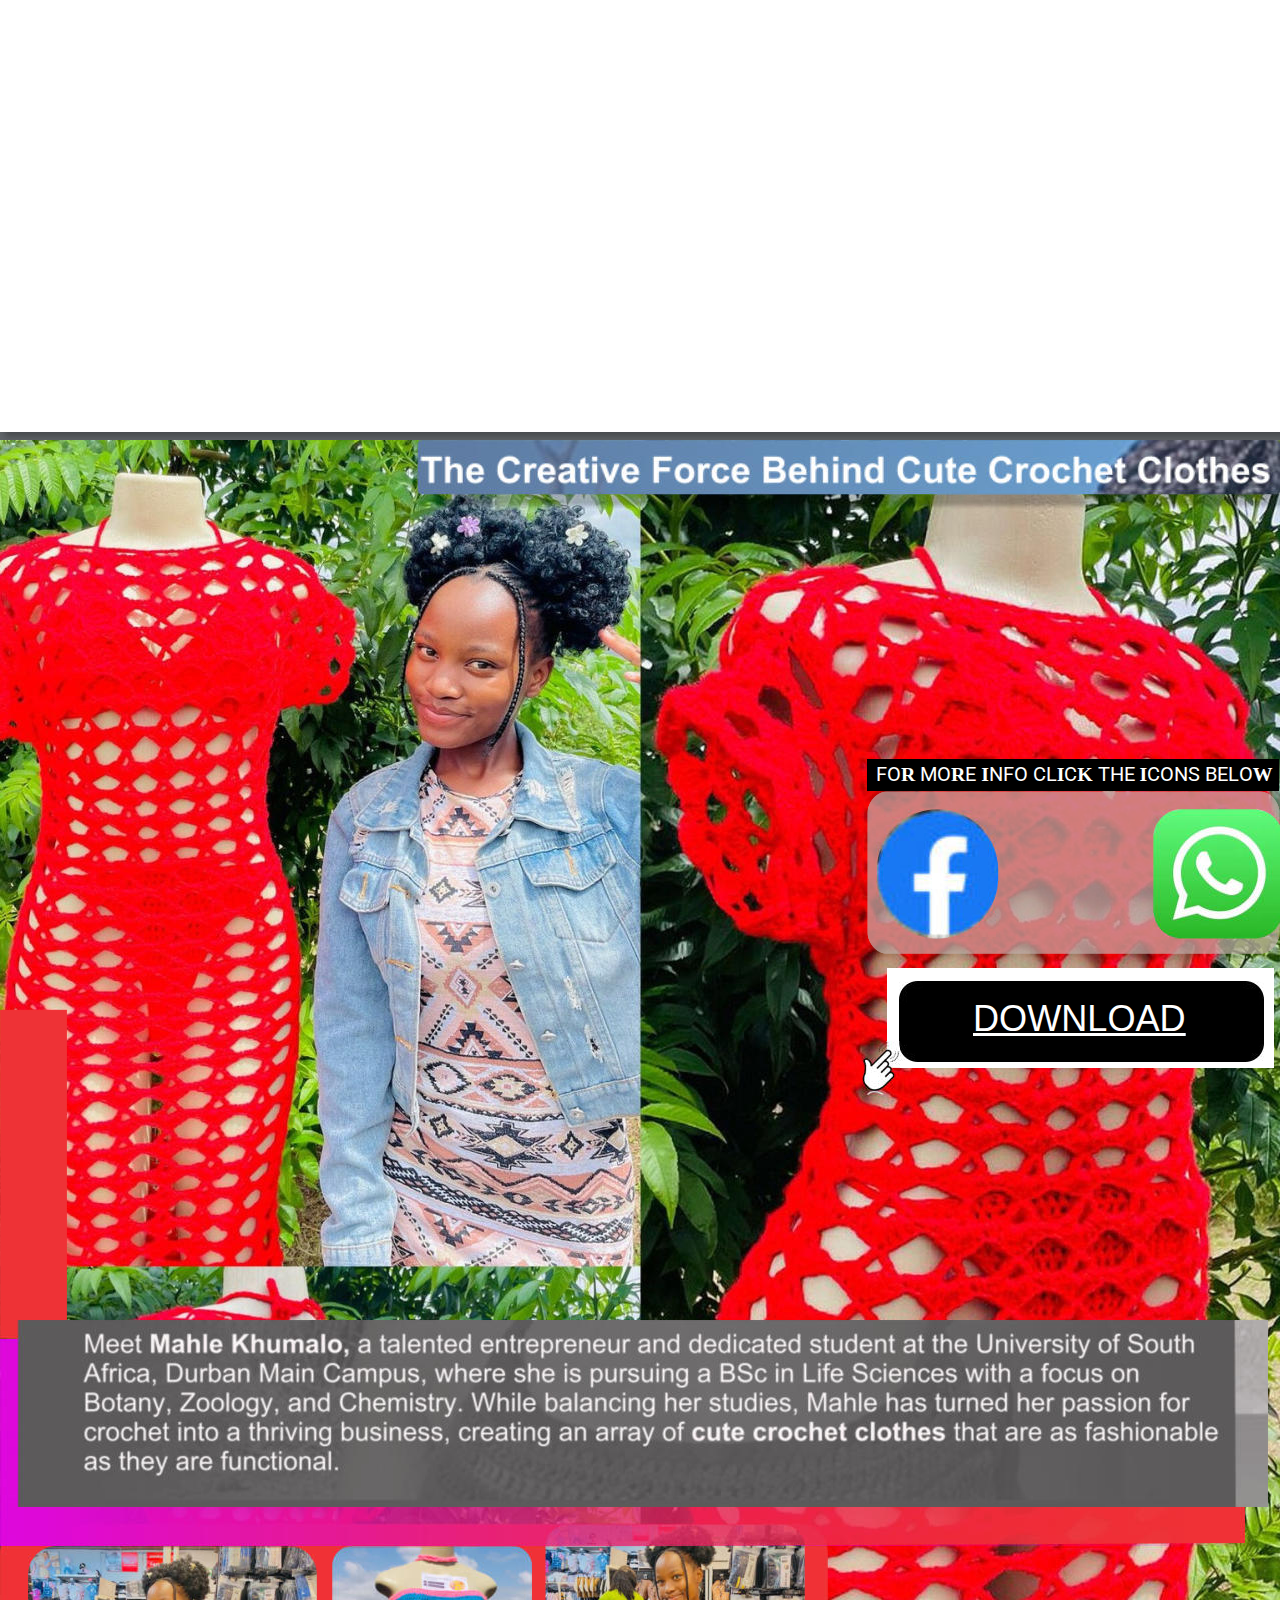
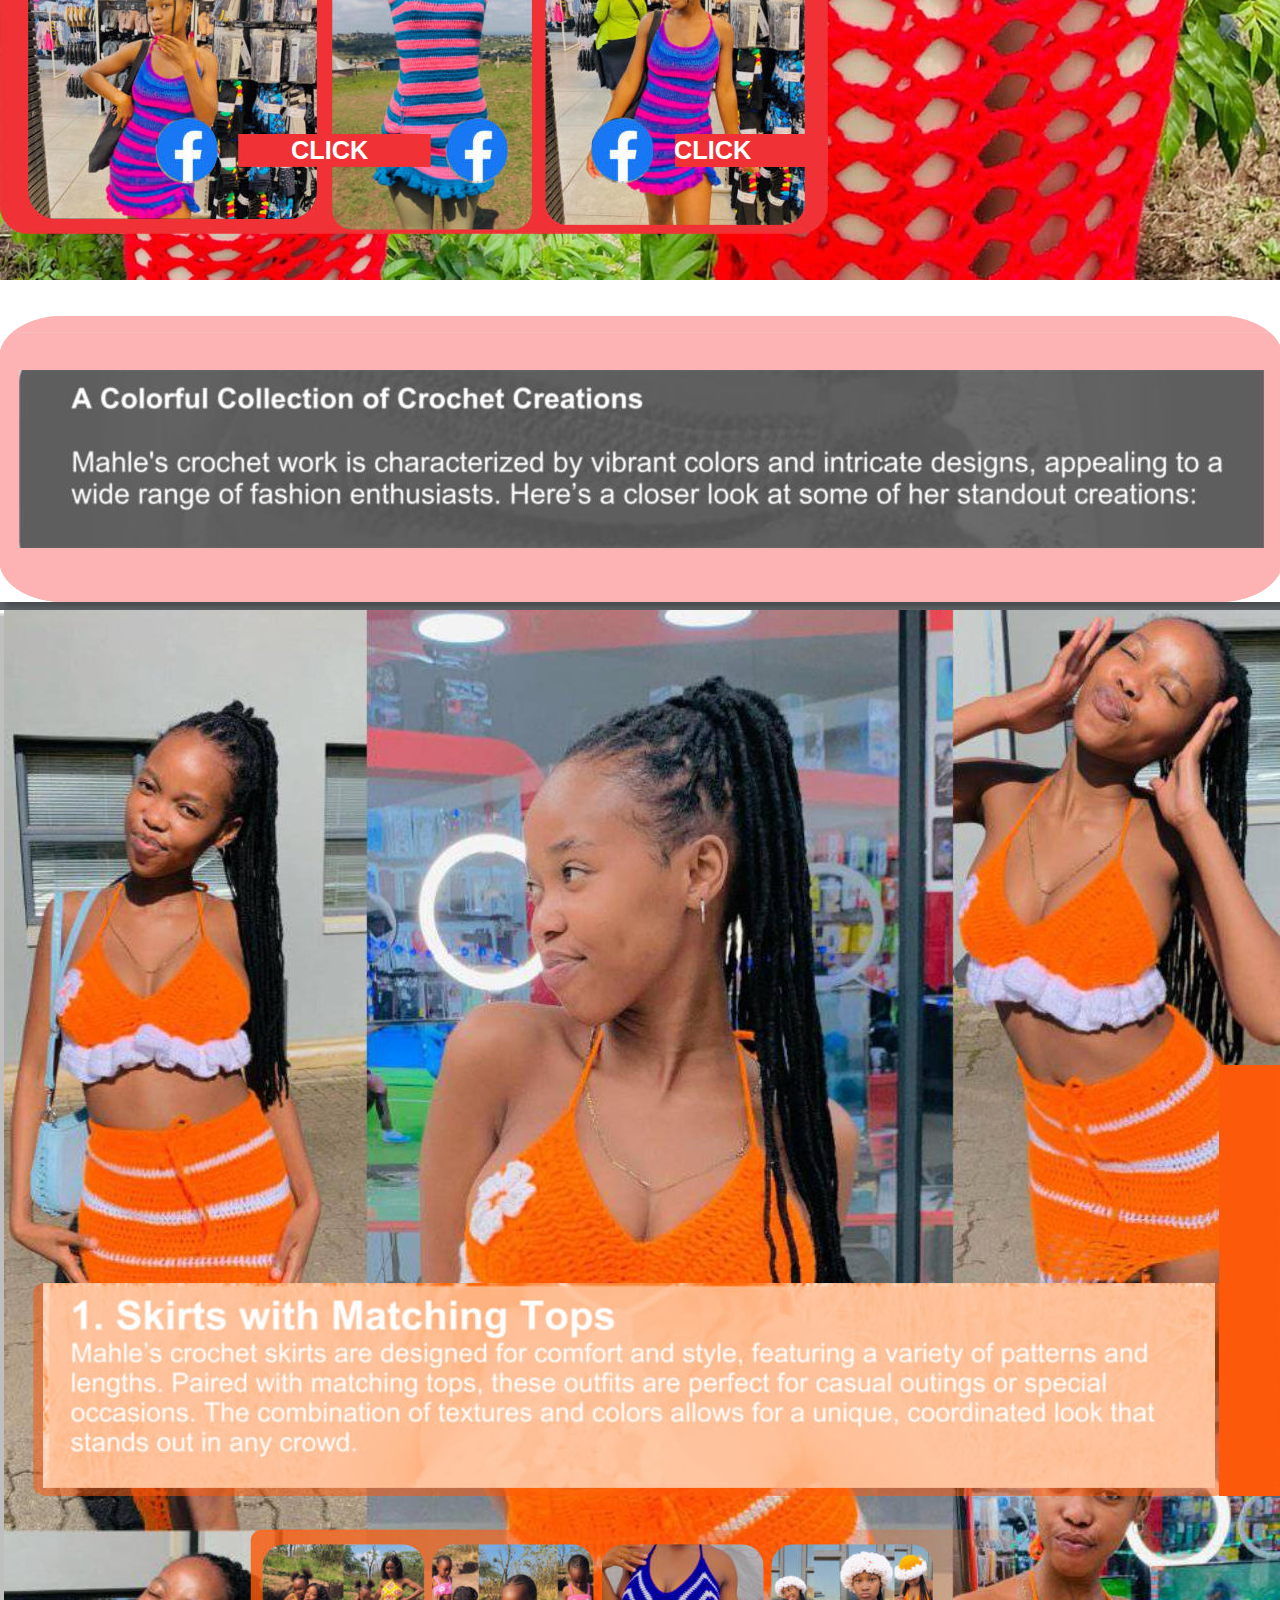
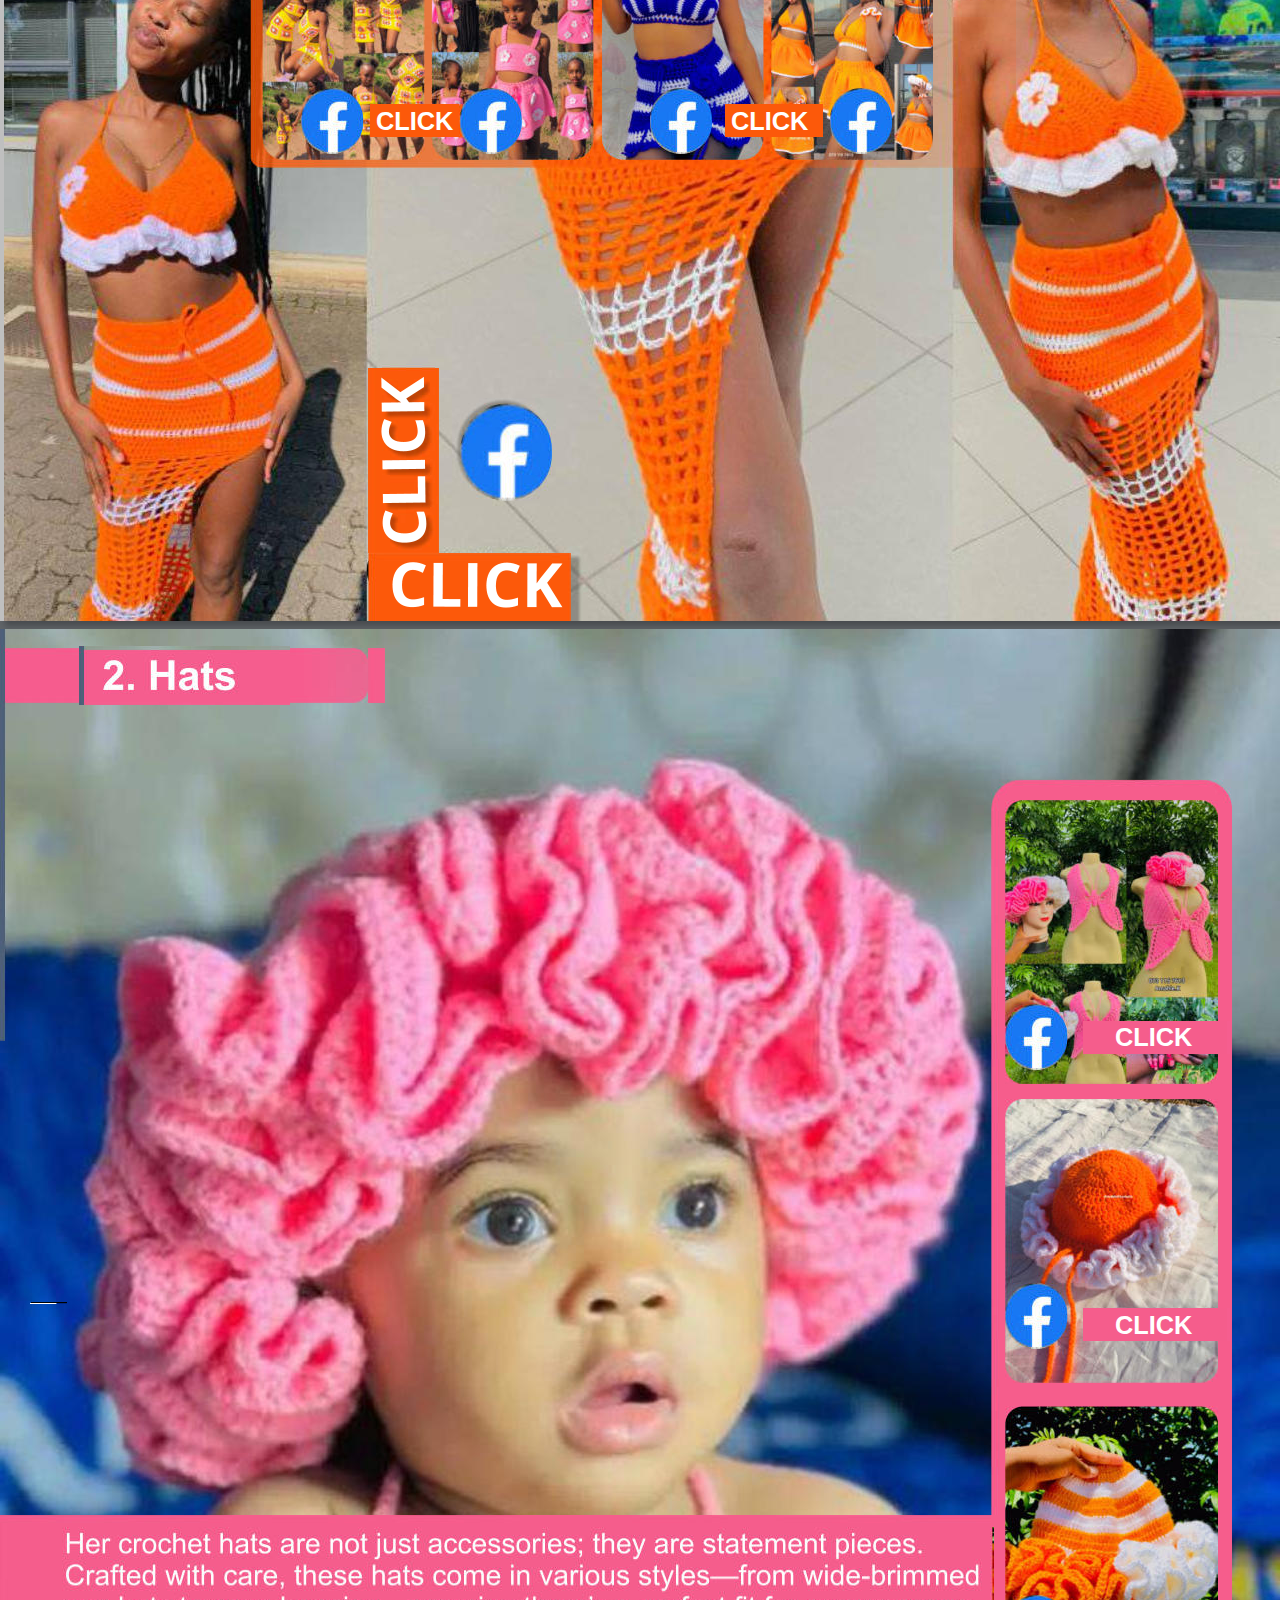
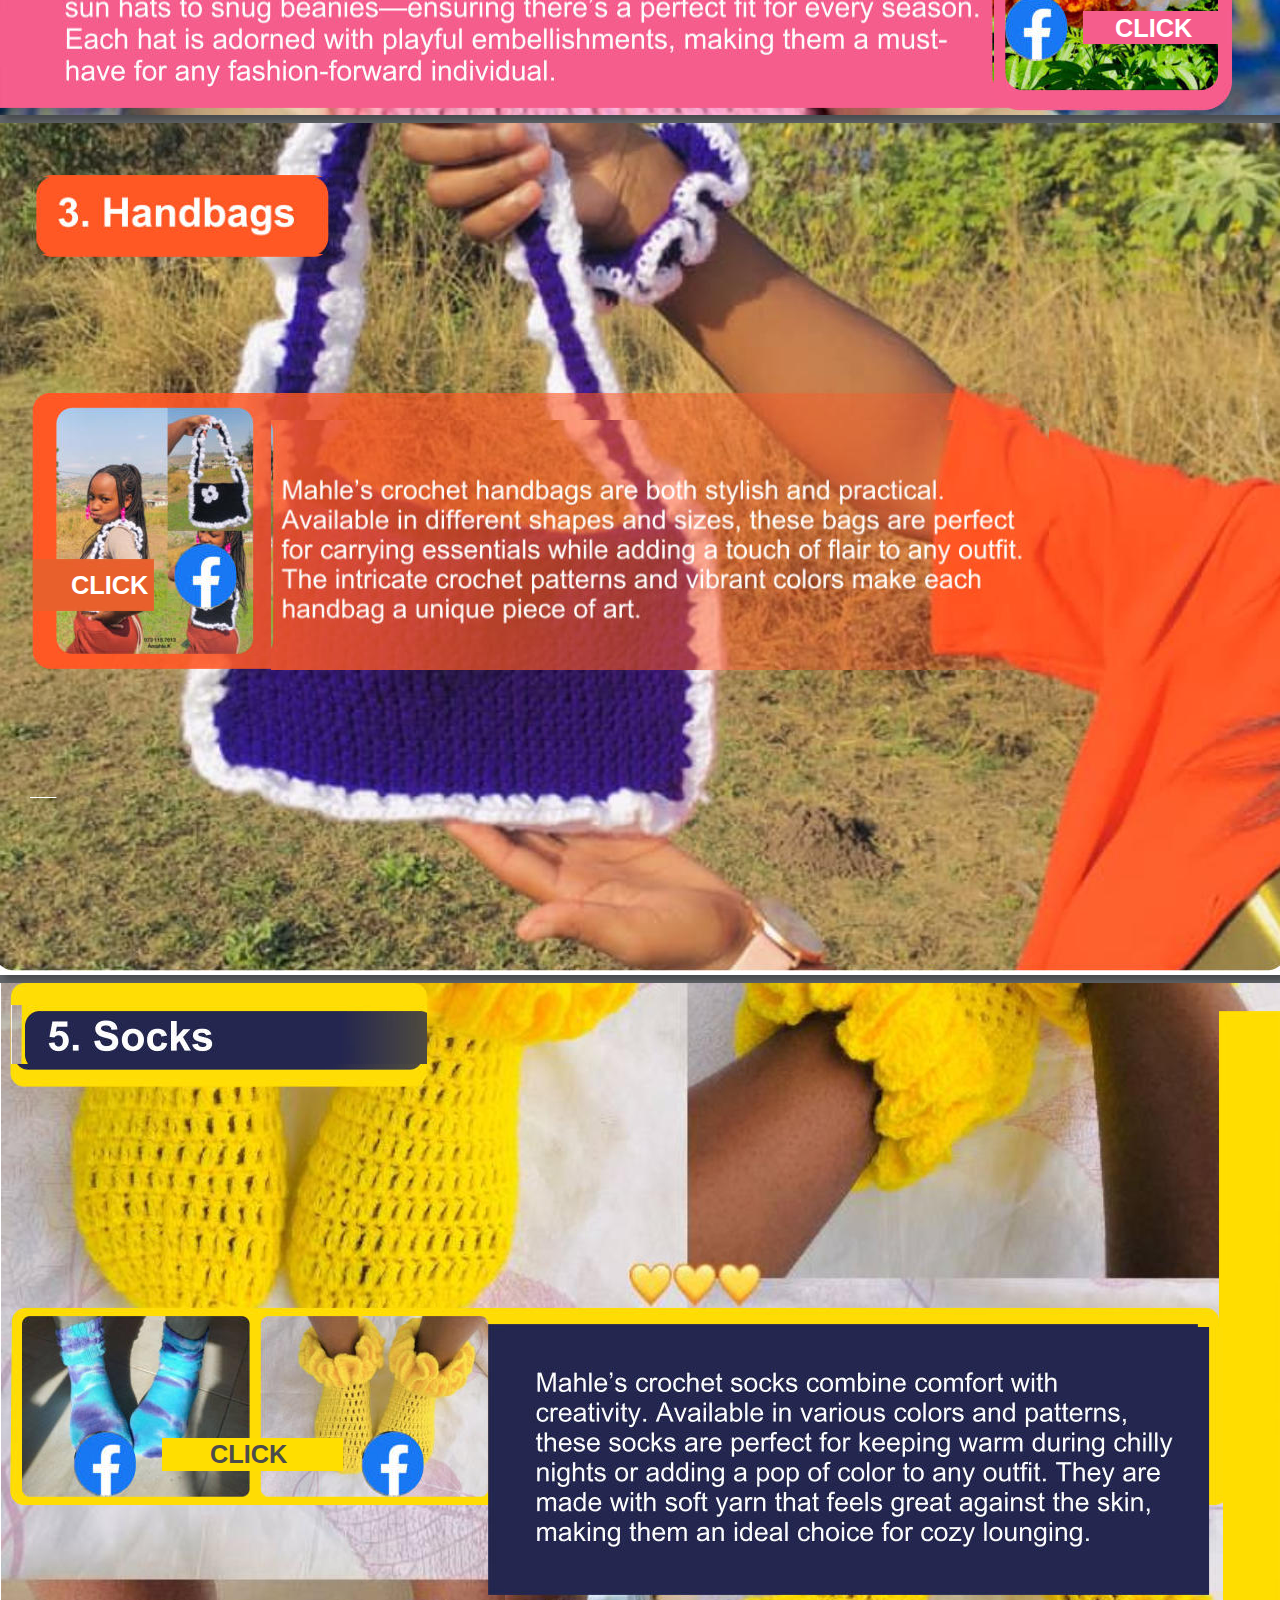
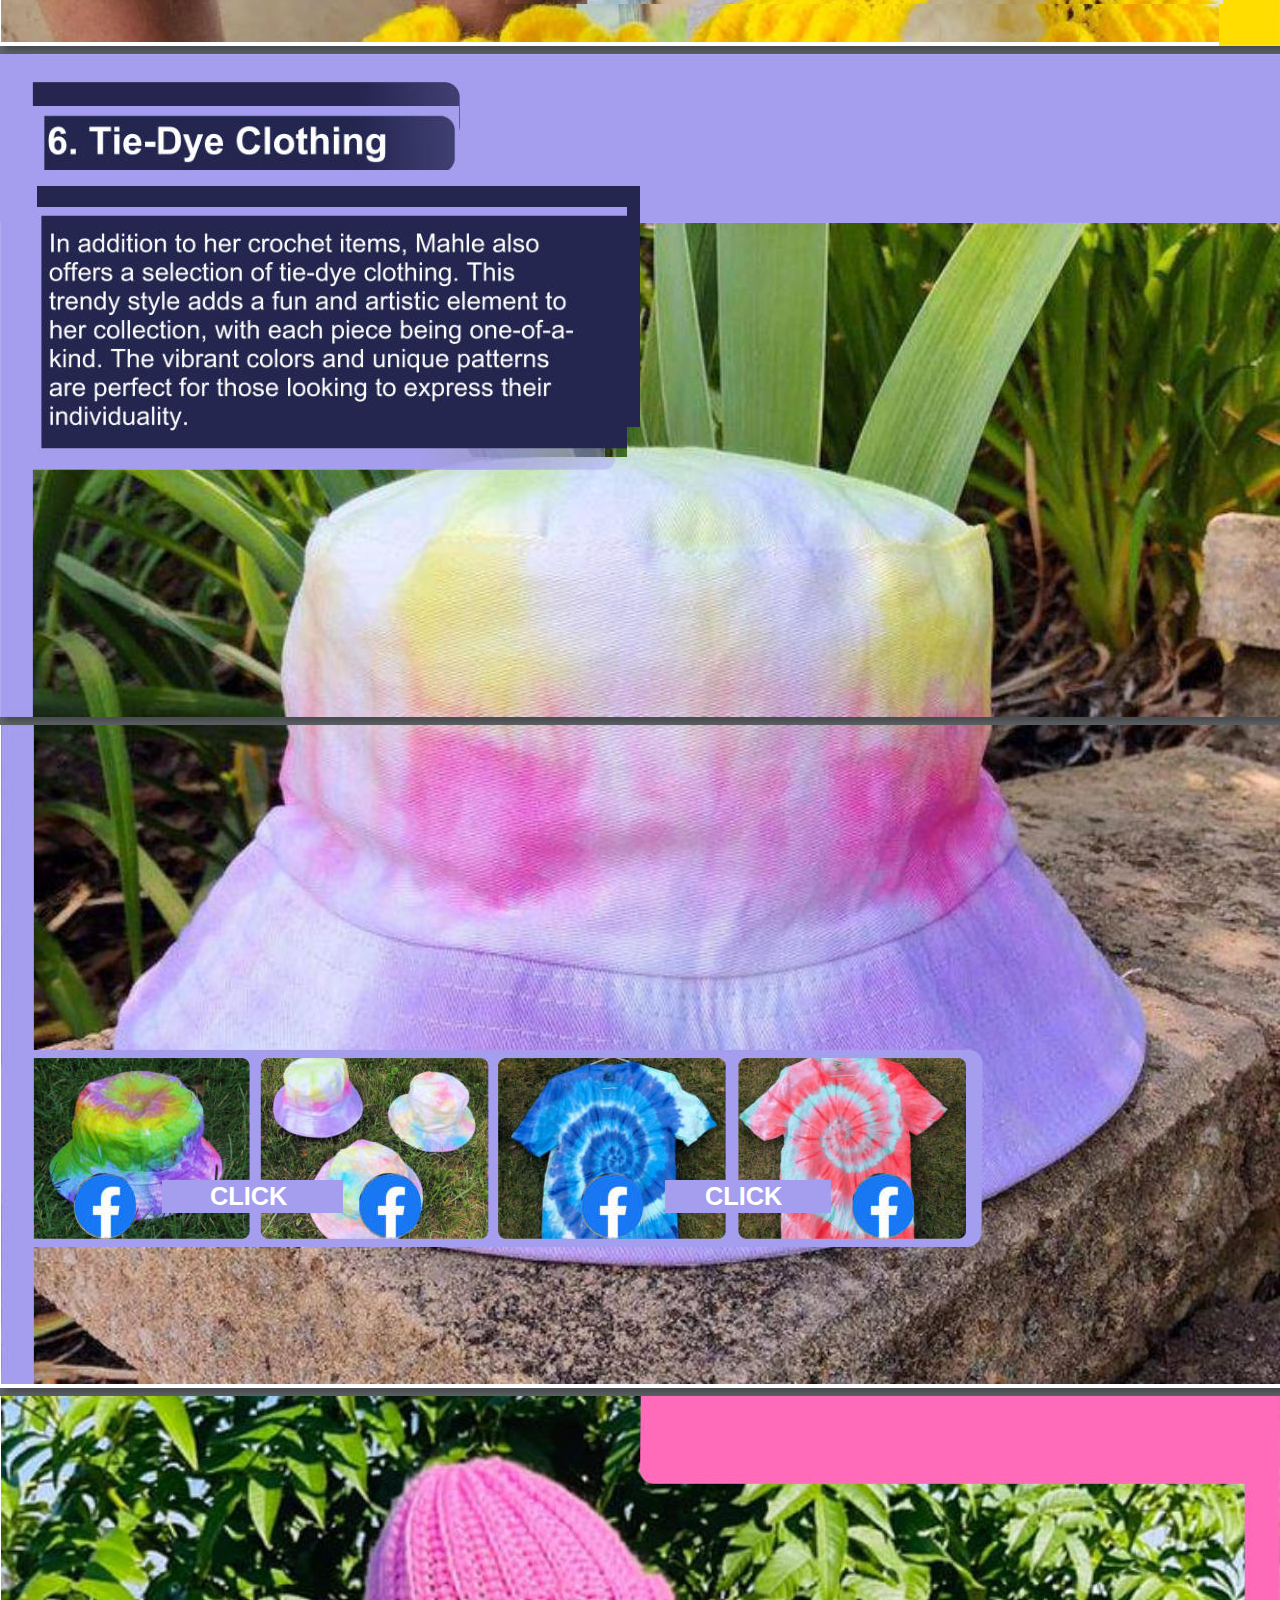
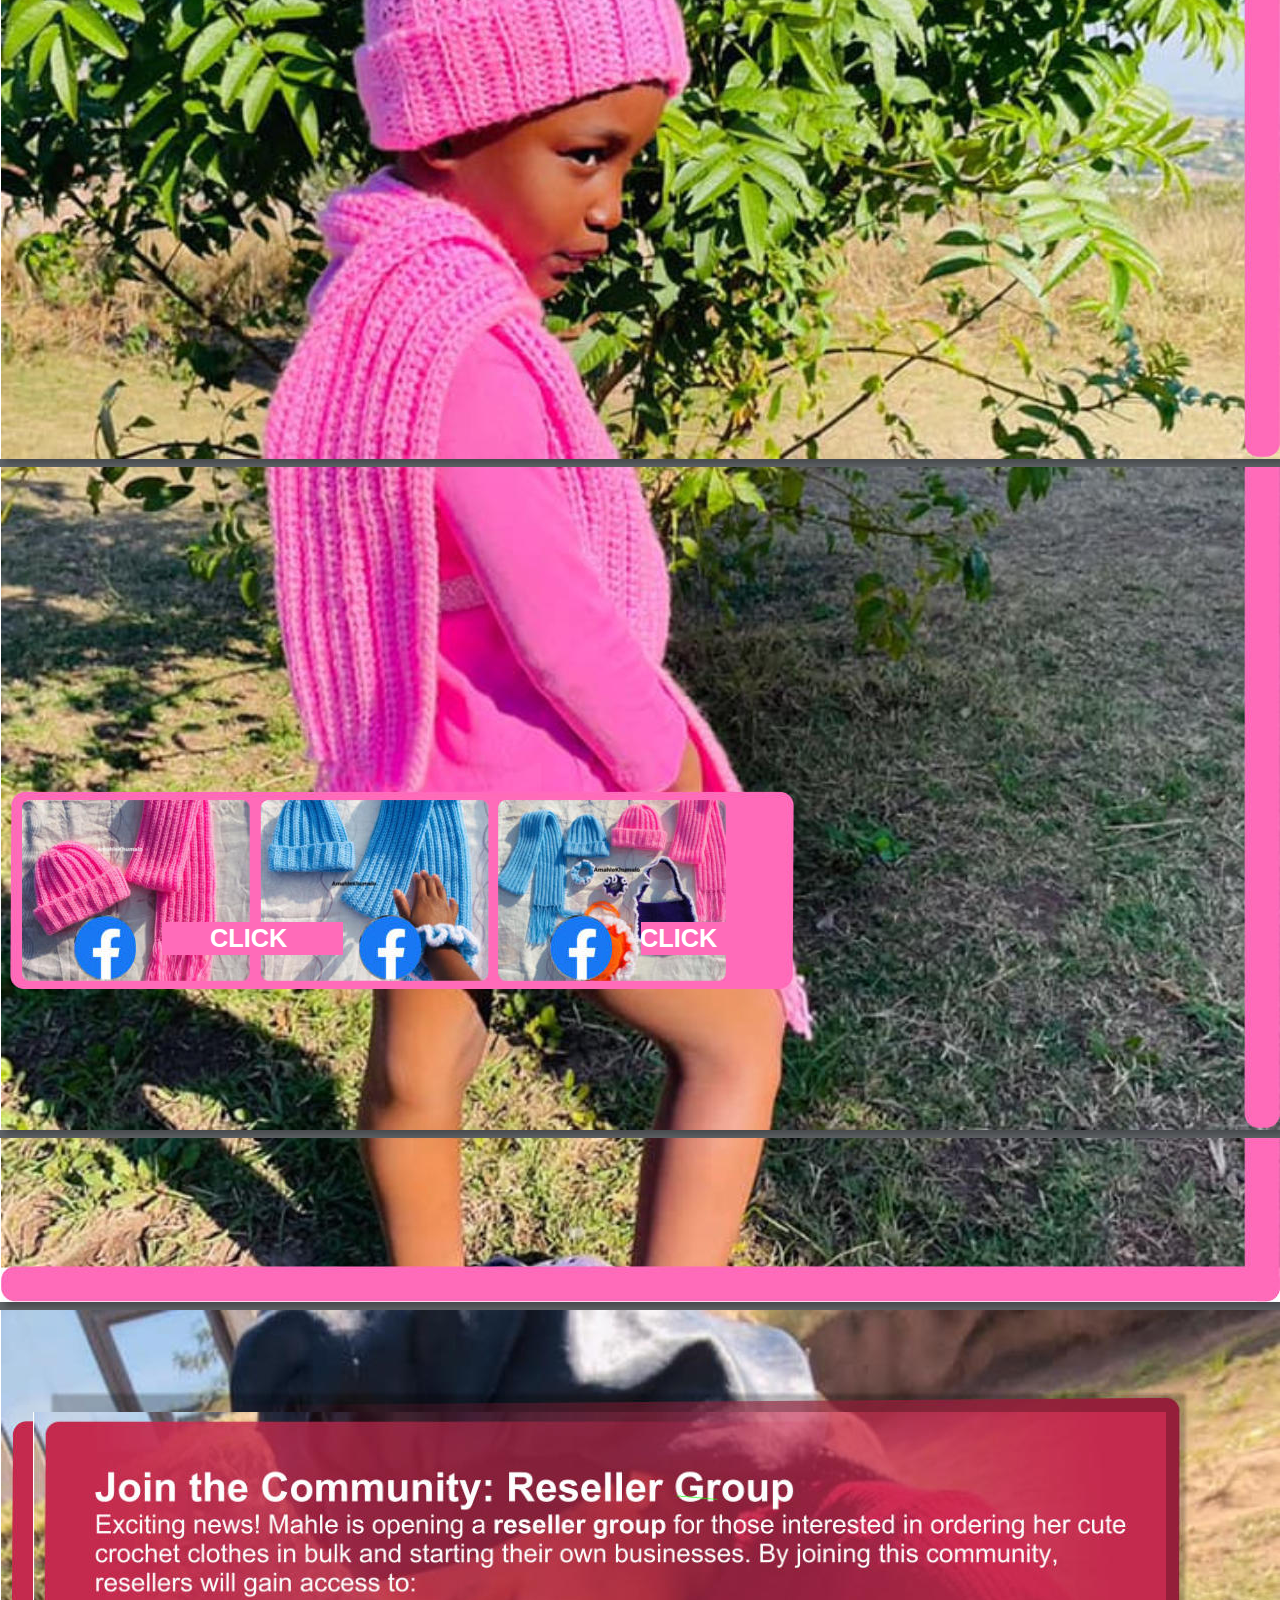
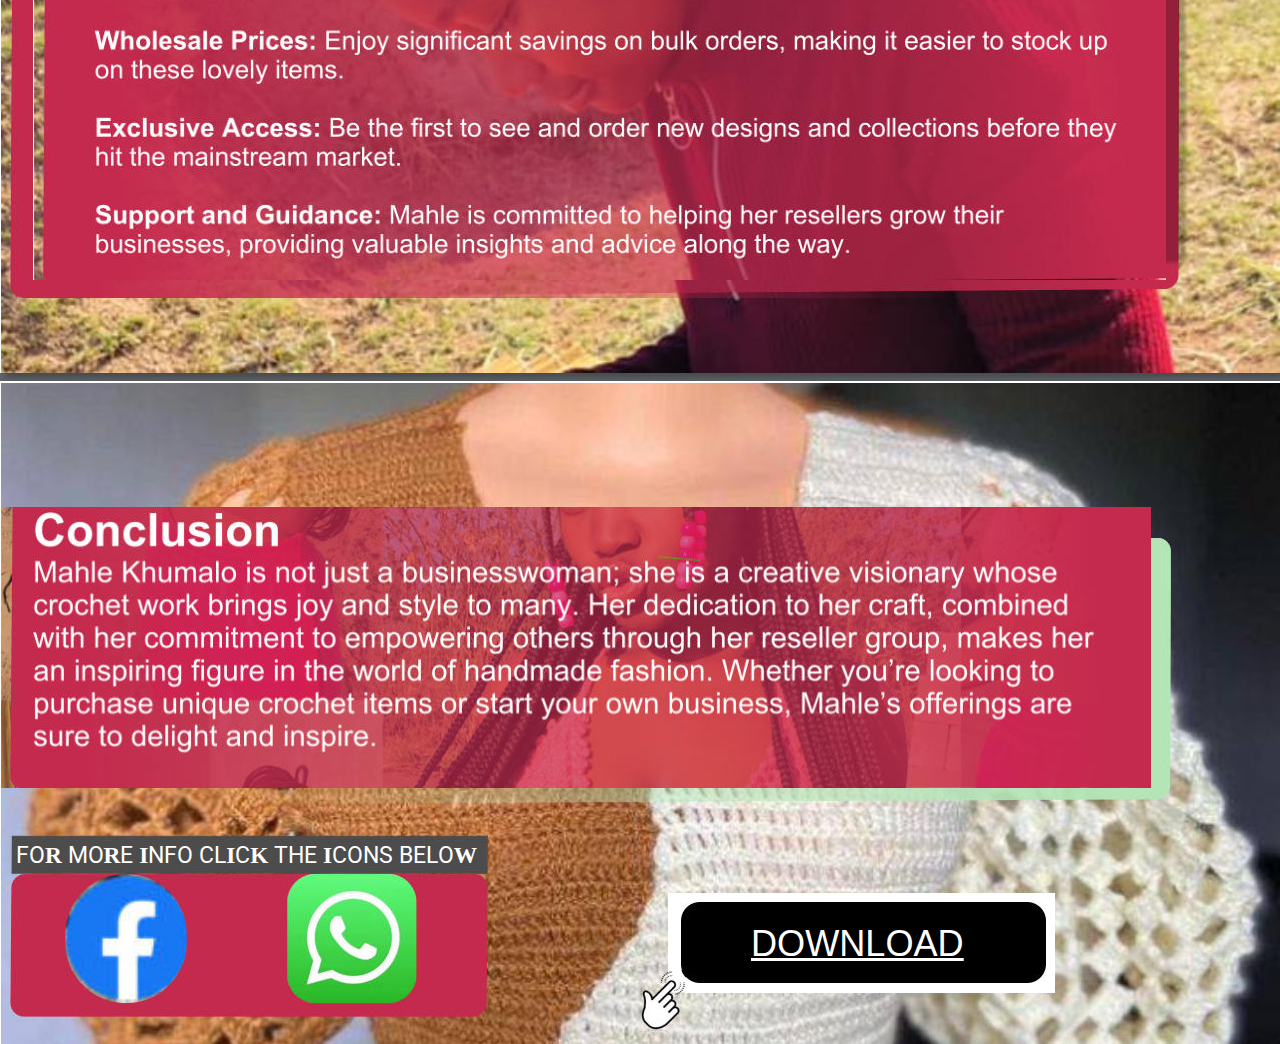
<file: index.html>
<!DOCTYPE html>
<html lang="en">
<head>
 <meta http-equiv="X-UA-Compatible" content="IE=EDGE"/>
 <meta charset="utf-8"/>
 <meta name="Generator" content="Xara HTML filter v.9.6.0.33"/>
 <meta name="XAR Files" content="Handmade-by-mahle - index_htm_files/xr_files.txt"/>
 <title>Handmade-by-mahle</title>
 <meta name="viewport" content="width=device-width, initial-scale=1" />
 <link rel="stylesheet" href="Handmade-by-mahle - index_htm_files/xr_fonts.css"/>
 <script><!--
 if(navigator.userAgent.indexOf('MSIE')!=-1 || navigator.userAgent.indexOf('Trident')!=-1){ document.write('<link rel="stylesheet" href="Handmade-by-mahle - index_htm_files/xr_fontsie.css"/>');} 
 if(navigator.userAgent.indexOf('Android')!=-1){ document.write('<link rel="stylesheet" href="Handmade-by-mahle - index_htm_files/xr_fontsrep.css"/>');} 
--></script>
 <script>document.documentElement.className="xr_bgh0";</script>
 <link rel="stylesheet" href="Handmade-by-mahle - index_htm_files/xr_main.css"/>
 <link rel="stylesheet" href="Handmade-by-mahle - index_htm_files/custom_styles.css"/>
 <link rel="stylesheet" href="Handmade-by-mahle - index_htm_files/xr_text.css"/>
 <script>
 <!--
  var xr_bckgx=0,xr_bckgy=0;function xr_rx(){var ww=document.documentElement.clientWidth;
  xr_dx=(ww-parseInt(xr_xr.style.width))/2;
  if(xr_dx<0){xr_dx=0;};
  document.body.style.backgroundPosition=xr_dx+xr_bckgx+"px "+(xr_bckgy+xr_xr.offsetTop)+"px";};
  function xr_nn(){return(true);};function xr_mm(){};
  window.onresize=xr_rx; window.onload=xr_rx;
 -->
</script>
 <script src="Handmade-by-mahle - index_htm_files/replaceMobileFonts.js"></script>
 <script>xr_spavert=1;xr_pagegap=4;</script>
 <link rel="stylesheet" href="Handmade-by-mahle - index_htm_files/ani.css"/>
 <style>
  @media screen and (min-width: 1284px) {#xr_xr {top:0px;}}
 </style>
</head>
<body style="background-color:#606468">
<!--[if gte IE 9]><!-->
<div id="xr_xr" class="xr_noc" style="width: 1287px; height: 432px; position:relative; text-align:left; margin:0 auto;" onmousedown="xr_mm(event);">
<!--<![endif]-->
<!--[if lt IE 9]>
<div class="xr_ap" id="xr_xr" style="width: 1287px; height: 432px; left:50%; margin-left: -643px; text-align: left; top:0px;">
<![endif]-->
 <script>var xr_xr=document.getElementById("xr_xr")</script>
<div id="xr_td" class="xr_td">
<div class="xr_app xr_page0 xr_bgn_0_0_0" id="xr_page0" style="height: 432px; left:0px;">
<div id="xr_page_Handmade-by-mahle%20-%20index"></div>
<div class="xr_apb xr_pp" style="width: 1286px; height: 432px; top:0px; left:0px; background-color: white; box-shadow: 5px 5px 6px rgba(0,0,0,0.25);"></div>
<div id="xr_xrc1" class="xr_ap xr_xrc" style="width: 1287px; height: 432px; overflow:hidden;">
<iframe style="border-radius:12px" src="https://open.spotify.com/embed/track/1lnsvpXNoNHg0EBLBHTe2a?utm_source=generator" width="100%" height="490" frameBorder="0" allowfullscreen="" allow="autoplay; clipboard-write; encrypted-media; fullscreen; picture-in-picture" loading="lazy"></iframe> 
<div class="xr_group" style="-moz-opacity: 0.00;-khtml-opacity: 0.00;opacity: 0.00;filter:progid:DXImageTransform.Microsoft.Alpha(opacity=0); position:relative;">
 <span class="xr_ar" style="left:0px;top:0px;width:1121px;height:432px; background-color: #000000;-moz-opacity: 0.00;-khtml-opacity: 0.00;opacity: 0.00;filter:progid:DXImageTransform.Microsoft.Alpha(opacity=0);"></span>
</div>
<div class="xr_group" style="-moz-opacity: 0.00;-khtml-opacity: 0.00;opacity: 0.00;filter:progid:DXImageTransform.Microsoft.Alpha(opacity=0); position:relative;">
 <span class="xr_ar" style="left:460px;top:176px;width:661px;height:256px; background-color: #000000;-moz-opacity: 0.00;-khtml-opacity: 0.00;opacity: 0.00;filter:progid:DXImageTransform.Microsoft.Alpha(opacity=0);"></span>
</div>
<div class="xr_group" style="-moz-opacity: 0.00;-khtml-opacity: 0.00;opacity: 0.00;filter:progid:DXImageTransform.Microsoft.Alpha(opacity=0); position:relative;">
 <span class="xr_ar" style="left:1083px;top:28px;width:37px;height:60px; background-color: #000000;-moz-opacity: 0.00;-khtml-opacity: 0.00;opacity: 0.00;filter:progid:DXImageTransform.Microsoft.Alpha(opacity=0);"></span>
</div>
</div>
</div>
<div class="xr_app xr_page1 xr_bgn_1_0_0" id="xr_page1" style="height: 1762px; left:0px;">
<div id="xr_page_Handmade-by-mahle%20-%20index_2"></div>
<div class="xr_apb xr_pp" style="width: 1279px; height: 1762px; top:0px; left:0px; background-color: white; box-shadow: 5px 5px 6px rgba(0,0,0,0.25);"></div>
<div id="xr_xrc2" class="xr_ap xr_xrc" style="width: 1280px; height: 1762px; overflow:hidden;">
<div class="xr_group">
 <span class="xr_ar" style="left:0px;top:0px;width:1280px;height:1762px; background-color: #4C4C4C;"></span>
</div>
 <img class="xr_ap" src="Handmade-by-mahle%20-%20index_htm_files/1.jpg" alt="" title="" style="left:2px;top:3px;width:1278px;height:1759px;"/>
<div class="xr_group">
 <span class="xr_ar" style="left:0px;top:0px;width:1280px;height:1762px; background-color: #FFFFFF;"></span>
</div>
<div class="xr_group">
 <span class="xr_ar" style="left:0px;top:0px;width:1280px;height:720px; background-color: #FFFFFF;"></span>
</div>
 <img class="xr_ap" src="Handmade-by-mahle%20-%20index_htm_files/2.jpg" alt="" title="" style="left:0px;top:0px;width:1280px;height:1440px;"/>
 <a href="https://www.instagram.com/ladynam_bm/" onclick="return(xr_nn());">
  <img class="xr_ap" src="Handmade-by-mahle%20-%20index_htm_files/3.png" alt="" title="" style="left:31px;top:674px;width:36px;height:1px;"/>
 </a>
 <img class="xr_ap" src="Handmade-by-mahle%20-%20index_htm_files/4.png" alt="" title="" style="left:31px;top:673px;width:36px;height:2px;"/>
<div class="xr_group" style="-moz-opacity: 0.00;-khtml-opacity: 0.00;opacity: 0.00;filter:progid:DXImageTransform.Microsoft.Alpha(opacity=0); position:relative;">
 <span class="xr_ar" style="left:0px;top:0px;width:1280px;height:720px; background-color: #000000;-moz-opacity: 0.00;-khtml-opacity: 0.00;opacity: 0.00;filter:progid:DXImageTransform.Microsoft.Alpha(opacity=0);"></span>
</div>
<div class="xr_group" style="-moz-opacity: 0.00;-khtml-opacity: 0.00;opacity: 0.00;filter:progid:DXImageTransform.Microsoft.Alpha(opacity=0); position:relative;">
 <span class="xr_ar" style="left:460px;top:176px;width:785px;height:279px; background-color: #000000;-moz-opacity: 0.00;-khtml-opacity: 0.00;opacity: 0.00;filter:progid:DXImageTransform.Microsoft.Alpha(opacity=0);"></span>
</div>
 <a href="https://www.instagram.com/ladynam_bm/" onclick="return(xr_nn());">
  <img class="xr_ap" src="Handmade-by-mahle%20-%20index_htm_files/5.png" alt="" title="" style="left:30px;top:674px;width:27px;height:1px;"/>
 </a>
 <img class="xr_ap" src="Handmade-by-mahle%20-%20index_htm_files/6.png" alt="" title="" style="left:30px;top:673px;width:27px;height:2px;"/>
<div class="xr_group" style="-moz-opacity: 0.00;-khtml-opacity: 0.00;opacity: 0.00;filter:progid:DXImageTransform.Microsoft.Alpha(opacity=0); position:relative;">
 <span class="xr_ar" style="left:25px;top:674px;width:36px;height:38px; background-color: #000000;-moz-opacity: 0.00;-khtml-opacity: 0.00;opacity: 0.00;filter:progid:DXImageTransform.Microsoft.Alpha(opacity=0);"></span>
</div>
<div class="xr_group" style="-moz-opacity: 0.00;-khtml-opacity: 0.00;opacity: 0.00;filter:progid:DXImageTransform.Microsoft.Alpha(opacity=0); position:relative;">
 <span class="xr_ar" style="left:1083px;top:28px;width:177px;height:60px; background-color: #000000;-moz-opacity: 0.00;-khtml-opacity: 0.00;opacity: 0.00;filter:progid:DXImageTransform.Microsoft.Alpha(opacity=0);"></span>
</div>
<div class="xr_group" style="-moz-opacity: 0.00;-khtml-opacity: 0.00;opacity: 0.00;filter:progid:DXImageTransform.Microsoft.Alpha(opacity=0); position:relative;">
 <span class="xr_ar" style="left:33px;top:588px;width:299px;height:48px; background-color: #000000;-moz-opacity: 0.00;-khtml-opacity: 0.00;opacity: 0.00;filter:progid:DXImageTransform.Microsoft.Alpha(opacity=0);"></span>
</div>
<div class="xr_group" style="-moz-opacity: 0.00;-khtml-opacity: 0.00;opacity: 0.00;filter:progid:DXImageTransform.Microsoft.Alpha(opacity=0); position:relative;">
 <span class="xr_ar" style="left:33px;top:522px;width:282px;height:48px; background-color: #000000;-moz-opacity: 0.00;-khtml-opacity: 0.00;opacity: 0.00;filter:progid:DXImageTransform.Microsoft.Alpha(opacity=0);"></span>
</div>
<div class="xr_group" style="-moz-opacity: 0.00;-khtml-opacity: 0.00;opacity: 0.00;filter:progid:DXImageTransform.Microsoft.Alpha(opacity=0); position:relative;">
 <span class="xr_ar" style="left:30px;top:514px;width:313px;height:125px; background-color: #000000;-moz-opacity: 0.00;-khtml-opacity: 0.00;opacity: 0.00;filter:progid:DXImageTransform.Microsoft.Alpha(opacity=0);"></span>
</div>
 <div class="xr_txt Normal_text xr_s0" style="position: absolute; left:36px; top:699px; width:16px; height:10px;">
  <span class="xr_tl Normal_text xr_s0" style="top: -15.23px;"><a href="https://www.instagram.com/ladynam_bm/" onclick="">05</a></span>
 </div>
 <img class="xr_ap" src="Handmade-by-mahle%20-%20index_htm_files/7.png" alt="" title="" style="left:867px;top:351px;width:413px;height:163px;"/>
<div class="xr_group">
 <span class="xr_ar" style="left:867px;top:319px;width:412px;height:32px; background-color: #000000;"></span>
</div>
 <img class="xr_ap" src="Handmade-by-mahle%20-%20index_htm_files/8.png" alt="" title="" style="left:0px;top:1475px;width:1280px;height:287px;"/>
 <img class="xr_ap" src="Handmade-by-mahle%20-%20index_htm_files/9.jpg" alt="" title="" style="left:0px;top:1083px;width:828px;height:311px;"/>
 <img class="xr_ap" src="Handmade-by-mahle%20-%20index_htm_files/10.jpg" alt="" title="" style="left:28px;top:1106px;width:289px;height:273px;"/>
 <img class="xr_ap" src="Handmade-by-mahle%20-%20index_htm_files/11.jpg" alt="" title="" style="left:545px;top:1084px;width:260px;height:301px;"/>
 <img class="xr_ap" src="Handmade-by-mahle%20-%20index_htm_files/12.jpg" alt="" title="" style="left:332px;top:1106px;width:200px;height:284px;"/>
 <div class="xr_txt Normal_text xr_s1" style="position: absolute; left:876px; top:342px; width:392px; height:10px;">
  <span class="xr_tl Normal_text xr_s2" style="top: -18.79px;">FO<span class="Normal_text xr_s3" style="">R</span> MO<span class="Normal_text xr_s3" style="">R</span>E <span class="Normal_text xr_s3" style="">I</span>NFO CL<span class="Normal_text xr_s3" style="">I</span>C<span class="Normal_text xr_s3" style="">K</span> THE <span class="Normal_text xr_s3" style="">I</span>CONS BELO<span class="Normal_text xr_s3" style="">W</span></span>
 </div>
 <img class="xr_ap" src="Handmade-by-mahle%20-%20index_htm_files/13.jpg" alt="" title="" style="left:0px;top:898px;width:1245px;height:209px;"/>
 <img class="xr_ap" src="Handmade-by-mahle%20-%20index_htm_files/14.png" alt="" title="" style="left:0px;top:569px;width:67px;height:330px;"/>
 <img class="xr_ap" src="Handmade-by-mahle%20-%20index_htm_files/15.jpg" alt="" title="" style="left:0px;top:895px;width:1246px;height:215px;"/>
 <img class="xr_ap" src="Handmade-by-mahle%20-%20index_htm_files/16.jpg" alt="" title="" style="left:431px;top:8px;width:849px;height:62px;"/>
 <img class="xr_ap" src="Handmade-by-mahle%20-%20index_htm_files/17.jpg" alt="" title="" style="left:417px;top:0px;width:863px;height:55px;"/>
 <img class="xr_ap" src="Handmade-by-mahle%20-%20index_htm_files/18.jpg" alt="" title="" style="left:17px;top:880px;width:1251px;height:187px;"/>
 <img class="xr_ap" src="Handmade-by-mahle%20-%20index_htm_files/19.jpg" alt="" title="" style="left:876px;top:369px;width:123px;height:130px;"/>
 <img class="xr_ap" src="Handmade-by-mahle%20-%20index_htm_files/20.jpg" alt="" title="" style="left:1153px;top:369px;width:127px;height:130px;"/>
 <img class="xr_ap" src="Handmade-by-mahle%20-%20index_htm_files/21.jpg" alt="" title="" style="left:155px;top:1277px;width:63px;height:67px;"/>
 <img class="xr_ap" src="Handmade-by-mahle%20-%20index_htm_files/22.jpg" alt="" title="" style="left:238px;top:1294px;width:193px;height:33px;"/>
 <img class="xr_ap" src="Handmade-by-mahle%20-%20index_htm_files/23.jpg" alt="" title="" style="left:445px;top:1277px;width:63px;height:67px;"/>
 <img class="xr_ap" src="Handmade-by-mahle%20-%20index_htm_files/24.jpg" alt="" title="" style="left:675px;top:1294px;width:153px;height:33px;"/>
 <img class="xr_ap" src="Handmade-by-mahle%20-%20index_htm_files/25.jpg" alt="" title="" style="left:591px;top:1277px;width:63px;height:67px;"/>
 <img class="xr_ap" src="Handmade-by-mahle%20-%20index_htm_files/26.jpg" alt="" title="" style="left:19px;top:1530px;width:1245px;height:178px;"/>
 <div class="xr_txt Normal_text xr_s4" style="position: absolute; left:291px; top:1319px; width:76px; height:10px;">
  <span class="xr_tl Normal_text xr_s4" style="top: -22.93px;">CLICK</span>
 </div>
 <div class="xr_txt Normal_text xr_s4" style="position: absolute; left:674px; top:1319px; width:76px; height:10px;">
  <span class="xr_tl Normal_text xr_s4" style="top: -22.93px;">CLICK</span>
 </div>
 <a href="#" onclick="return(xr_nn());">
  <img class="xr_ap" src="Handmade-by-mahle%20-%20index_htm_files/27.jpg" alt="" title="" style="left:887px;top:528px;width:387px;height:100px;"/>
 </a>
 <a href="#" onclick="return(xr_nn());">
  <img class="xr_ap" src="Handmade-by-mahle%20-%20index_htm_files/28.jpg" alt="" title="" style="left:899px;top:541px;width:365px;height:81px;"/>
 </a>
 <div class="xr_txt Normal_text xr_s5" style="position: absolute; left:973px; top:591px; width:213px; height:10px;">
  <span class="xr_tl Normal_text xr_s5" style="top: -32.7px;"><a href="#" onclick=""><span class="Normal_text xr_s5" style="text-decoration:underline;">DOWNLOAD</span></a></span>
 </div>
 <img class="xr_ap" src="Handmade-by-mahle%20-%20index_htm_files/29.jpg" alt="" title="" style="left:862px;top:601px;width:38px;height:59px;"/>
</div>
</div>
<div class="xr_app xr_page2 xr_bgn_2_0_0" id="xr_page2" style="height: 1611px; left:0px;">
<div id="xr_page_Handmade-by-mahle%20-%20index_3"></div>
<div class="xr_apb xr_pp" style="width: 1279px; height: 1611px; top:0px; left:0px; background-color: white; box-shadow: 5px 5px 6px rgba(0,0,0,0.25);"></div>
<div id="xr_xrc3" class="xr_ap xr_xrc" style="width: 1280px; height: 1611px; overflow:hidden;">
<div class="xr_group">
 <span class="xr_ar" style="left:0px;top:0px;width:1280px;height:1611px; background-color: #4C4C4C;"></span>
</div>
 <img class="xr_ap" src="Handmade-by-mahle%20-%20index_htm_files/30.jpg" alt="" title="" style="left:3px;top:2px;width:1277px;height:1609px;"/>
<div class="xr_group">
 <span class="xr_ar" style="left:0px;top:0px;width:1280px;height:1611px; background-color: #FFFFFF;"></span>
</div>
<div class="xr_group">
 <span class="xr_ar" style="left:0px;top:0px;width:1280px;height:663px; background-color: #FFFFFF;"></span>
</div>
 <img class="xr_ap" src="Handmade-by-mahle%20-%20index_htm_files/31.jpg" alt="" title="" style="left:0px;top:2px;width:1278px;height:1609px;"/>
 <img class="xr_ap" src="Handmade-by-mahle%20-%20index_htm_files/32.jpg" alt="" title="" style="left:4px;top:0px;width:1276px;height:1611px;"/>
<div class="xr_group" style="-moz-opacity: 0.00;-khtml-opacity: 0.00;opacity: 0.00;filter:progid:DXImageTransform.Microsoft.Alpha(opacity=0); position:relative;">
 <span class="xr_ar" style="left:0px;top:0px;width:1280px;height:663px; background-color: #000000;-moz-opacity: 0.00;-khtml-opacity: 0.00;opacity: 0.00;filter:progid:DXImageTransform.Microsoft.Alpha(opacity=0);"></span>
</div>
<div class="xr_group" style="-moz-opacity: 0.00;-khtml-opacity: 0.00;opacity: 0.00;filter:progid:DXImageTransform.Microsoft.Alpha(opacity=0); position:relative;">
 <span class="xr_ar" style="left:460px;top:176px;width:785px;height:279px; background-color: #000000;-moz-opacity: 0.00;-khtml-opacity: 0.00;opacity: 0.00;filter:progid:DXImageTransform.Microsoft.Alpha(opacity=0);"></span>
</div>
<div class="xr_group" style="-moz-opacity: 0.00;-khtml-opacity: 0.00;opacity: 0.00;filter:progid:DXImageTransform.Microsoft.Alpha(opacity=0); position:relative;">
 <span class="xr_ar" style="left:1083px;top:28px;width:177px;height:60px; background-color: #000000;-moz-opacity: 0.00;-khtml-opacity: 0.00;opacity: 0.00;filter:progid:DXImageTransform.Microsoft.Alpha(opacity=0);"></span>
</div>
<div class="xr_group" style="-moz-opacity: 0.00;-khtml-opacity: 0.00;opacity: 0.00;filter:progid:DXImageTransform.Microsoft.Alpha(opacity=0); position:relative;">
 <span class="xr_ar" style="left:33px;top:588px;width:299px;height:48px; background-color: #000000;-moz-opacity: 0.00;-khtml-opacity: 0.00;opacity: 0.00;filter:progid:DXImageTransform.Microsoft.Alpha(opacity=0);"></span>
</div>
<div class="xr_group" style="-moz-opacity: 0.00;-khtml-opacity: 0.00;opacity: 0.00;filter:progid:DXImageTransform.Microsoft.Alpha(opacity=0); position:relative;">
 <span class="xr_ar" style="left:33px;top:522px;width:282px;height:48px; background-color: #000000;-moz-opacity: 0.00;-khtml-opacity: 0.00;opacity: 0.00;filter:progid:DXImageTransform.Microsoft.Alpha(opacity=0);"></span>
</div>
<div class="xr_group" style="-moz-opacity: 0.00;-khtml-opacity: 0.00;opacity: 0.00;filter:progid:DXImageTransform.Microsoft.Alpha(opacity=0); position:relative;">
 <span class="xr_ar" style="left:30px;top:514px;width:313px;height:125px; background-color: #000000;-moz-opacity: 0.00;-khtml-opacity: 0.00;opacity: 0.00;filter:progid:DXImageTransform.Microsoft.Alpha(opacity=0);"></span>
</div>
 <img class="xr_ap" src="Handmade-by-mahle%20-%20index_htm_files/33.jpg" alt="" title="" style="left:250px;top:919px;width:766px;height:239px;"/>
 <img class="xr_ap" src="Handmade-by-mahle%20-%20index_htm_files/34.jpg" alt="" title="" style="left:262px;top:934px;width:163px;height:216px;"/>
 <img class="xr_ap" src="Handmade-by-mahle%20-%20index_htm_files/35.jpg" alt="" title="" style="left:431px;top:934px;width:163px;height:216px;"/>
 <img class="xr_ap" src="Handmade-by-mahle%20-%20index_htm_files/36.jpg" alt="" title="" style="left:602px;top:934px;width:162px;height:216px;"/>
 <img class="xr_ap" src="Handmade-by-mahle%20-%20index_htm_files/37.jpg" alt="" title="" style="left:771px;top:934px;width:162px;height:216px;"/>
 <img class="xr_ap" src="Handmade-by-mahle%20-%20index_htm_files/38.jpg" alt="" title="" style="left:1219px;top:455px;width:61px;height:431px;"/>
 <img class="xr_ap" src="Handmade-by-mahle%20-%20index_htm_files/39.png" alt="" title="" style="left:33px;top:672px;width:1194px;height:214px;"/>
 <img class="xr_ap" src="Handmade-by-mahle%20-%20index_htm_files/40.jpg" alt="" title="" style="left:43px;top:673px;width:1172px;height:205px;"/>
 <img class="xr_ap" src="Handmade-by-mahle%20-%20index_htm_files/41.jpg" alt="" title="" style="left:370px;top:1094px;width:92px;height:33px;"/>
 <img class="xr_ap" src="Handmade-by-mahle%20-%20index_htm_files/42.jpg" alt="" title="" style="left:725px;top:1094px;width:98px;height:33px;"/>
 <img class="xr_ap" src="Handmade-by-mahle%20-%20index_htm_files/43.jpg" alt="" title="" style="left:301px;top:1078px;width:63px;height:66px;"/>
 <img class="xr_ap" src="Handmade-by-mahle%20-%20index_htm_files/44.jpg" alt="" title="" style="left:459px;top:1078px;width:63px;height:66px;"/>
 <img class="xr_ap" src="Handmade-by-mahle%20-%20index_htm_files/45.jpg" alt="" title="" style="left:830px;top:1078px;width:62px;height:66px;"/>
 <img class="xr_ap" src="Handmade-by-mahle%20-%20index_htm_files/46.jpg" alt="" title="" style="left:650px;top:1078px;width:62px;height:66px;"/>
 <div class="xr_txt Normal_text xr_s4" style="position: absolute; left:376px; top:1120px; width:76px; height:10px;">
  <span class="xr_tl Normal_text xr_s4" style="top: -22.93px;">CLICK</span>
 </div>
 <div class="xr_txt Normal_text xr_s4" style="position: absolute; left:731px; top:1120px; width:76px; height:10px;">
  <span class="xr_tl Normal_text xr_s4" style="top: -22.93px;">CLICK</span>
 </div>
 <img class="xr_ap" src="Handmade-by-mahle%20-%20index_htm_files/47.jpg" alt="" title="" style="left:375px;top:1544px;width:208px;height:67px;"/>
 <img class="xr_ap" src="Handmade-by-mahle%20-%20index_htm_files/48.jpg" alt="" title="" style="left:368px;top:1543px;width:203px;height:68px;"/>
 <img class="xr_ap" src="Handmade-by-mahle%20-%20index_htm_files/49.jpg" alt="" title="" style="left:368px;top:1358px;width:71px;height:185px;"/>
 <img class="xr_ap" src="Handmade-by-mahle%20-%20index_htm_files/50.jpg" alt="" title="" style="left:382px;top:1353px;width:53px;height:188px;"/>
 <img class="xr_ap" src="Handmade-by-mahle%20-%20index_htm_files/51.png" alt="" title="" style="left:382px;top:1500px;width:45px;height:33px;"/>
 <img class="xr_ap" src="Handmade-by-mahle%20-%20index_htm_files/52.png" alt="" title="" style="left:382px;top:1466px;width:44px;height:28px;"/>
<div class="xr_group">
 <img class="xr_ap" src="Handmade-by-mahle%20-%20index_htm_files/53.png" alt="" title="" style="left:382px;top:1449px;width:44px;height:11px;"/>
</div>
 <img class="xr_ap" src="Handmade-by-mahle%20-%20index_htm_files/54.png" alt="" title="" style="left:381px;top:1409px;width:45px;height:33px;"/>
 <img class="xr_ap" src="Handmade-by-mahle%20-%20index_htm_files/55.png" alt="" title="" style="left:381px;top:1366px;width:44px;height:36px;"/>
 <img class="xr_ap" src="Handmade-by-mahle%20-%20index_htm_files/56.png" alt="CLICK" title="" style="left:392px;top:1552px;width:171px;height:46px;"/>
 <a href="https://web.facebook.com/photo/?fbid=979870657462892&amp;set=pb.100063198995802.-2207520000" onclick="return(xr_nn());">
  <img class="xr_ap" src="Handmade-by-mahle%20-%20index_htm_files/57.jpg" alt="" title="" style="left:455px;top:1388px;width:96px;height:102px;"/>
 </a>
 <img class="xr_ap" src="Handmade-by-mahle%20-%20index_htm_files/58.jpg" alt="" title="" style="left:460px;top:1393px;width:92px;height:98px;"/>
</div>
</div>
<div class="xr_app xr_page3 xr_bgn_3_0_0" id="xr_page3" style="height: 1086px; left:0px;">
<div id="xr_page_Handmade-by-mahle%20-%20index_4"></div>
<div class="xr_apb xr_pp" style="width: 1279px; height: 1086px; top:0px; left:0px; background-color: white; box-shadow: 5px 5px 6px rgba(0,0,0,0.25);"></div>
<div id="xr_xrc4" class="xr_ap xr_xrc" style="width: 1280px; height: 1086px; overflow:hidden;">
<div class="xr_group">
 <span class="xr_ar" style="left:0px;top:0px;width:1280px;height:1086px; background-color: #4C4C4C;"></span>
</div>
 <img class="xr_ap" src="Handmade-by-mahle%20-%20index_htm_files/59.jpg" alt="" title="" style="left:2px;top:1px;width:1278px;height:1085px;"/>
<div class="xr_group">
 <span class="xr_ar" style="left:0px;top:0px;width:1280px;height:1086px; background-color: #FFFFFF;"></span>
</div>
<div class="xr_group">
 <span class="xr_ar" style="left:0px;top:0px;width:1280px;height:720px; background-color: #FFFFFF;"></span>
</div>
 <img class="xr_ap" src="Handmade-by-mahle%20-%20index_htm_files/60.jpg" alt="" title="" style="left:0px;top:0px;width:1280px;height:1086px;"/>
 <a href="https://www.instagram.com/ladynam_bm/" onclick="return(xr_nn());">
  <img class="xr_ap" src="Handmade-by-mahle%20-%20index_htm_files/3.png" alt="" title="" style="left:31px;top:673px;width:36px;height:1px;"/>
 </a>
 <img class="xr_ap" src="Handmade-by-mahle%20-%20index_htm_files/61.png" alt="" title="" style="left:31px;top:673px;width:36px;height:2px;"/>
<div class="xr_group" style="-moz-opacity: 0.00;-khtml-opacity: 0.00;opacity: 0.00;filter:progid:DXImageTransform.Microsoft.Alpha(opacity=0); position:relative;">
 <span class="xr_ar" style="left:0px;top:0px;width:1280px;height:720px; background-color: #000000;-moz-opacity: 0.00;-khtml-opacity: 0.00;opacity: 0.00;filter:progid:DXImageTransform.Microsoft.Alpha(opacity=0);"></span>
</div>
<div class="xr_group" style="-moz-opacity: 0.00;-khtml-opacity: 0.00;opacity: 0.00;filter:progid:DXImageTransform.Microsoft.Alpha(opacity=0); position:relative;">
 <span class="xr_ar" style="left:460px;top:176px;width:785px;height:279px; background-color: #000000;-moz-opacity: 0.00;-khtml-opacity: 0.00;opacity: 0.00;filter:progid:DXImageTransform.Microsoft.Alpha(opacity=0);"></span>
</div>
 <a href="https://www.instagram.com/ladynam_bm/" onclick="return(xr_nn());">
  <img class="xr_ap" src="Handmade-by-mahle%20-%20index_htm_files/5.png" alt="" title="" style="left:30px;top:674px;width:27px;height:1px;"/>
 </a>
 <img class="xr_ap" src="Handmade-by-mahle%20-%20index_htm_files/6.png" alt="" title="" style="left:30px;top:673px;width:27px;height:2px;"/>
<div class="xr_group" style="-moz-opacity: 0.00;-khtml-opacity: 0.00;opacity: 0.00;filter:progid:DXImageTransform.Microsoft.Alpha(opacity=0); position:relative;">
 <span class="xr_ar" style="left:25px;top:674px;width:36px;height:38px; background-color: #000000;-moz-opacity: 0.00;-khtml-opacity: 0.00;opacity: 0.00;filter:progid:DXImageTransform.Microsoft.Alpha(opacity=0);"></span>
</div>
<div class="xr_group" style="-moz-opacity: 0.00;-khtml-opacity: 0.00;opacity: 0.00;filter:progid:DXImageTransform.Microsoft.Alpha(opacity=0); position:relative;">
 <span class="xr_ar" style="left:1083px;top:28px;width:177px;height:60px; background-color: #000000;-moz-opacity: 0.00;-khtml-opacity: 0.00;opacity: 0.00;filter:progid:DXImageTransform.Microsoft.Alpha(opacity=0);"></span>
</div>
<div class="xr_group" style="-moz-opacity: 0.00;-khtml-opacity: 0.00;opacity: 0.00;filter:progid:DXImageTransform.Microsoft.Alpha(opacity=0); position:relative;">
 <span class="xr_ar" style="left:33px;top:588px;width:299px;height:48px; background-color: #000000;-moz-opacity: 0.00;-khtml-opacity: 0.00;opacity: 0.00;filter:progid:DXImageTransform.Microsoft.Alpha(opacity=0);"></span>
</div>
<div class="xr_group" style="-moz-opacity: 0.00;-khtml-opacity: 0.00;opacity: 0.00;filter:progid:DXImageTransform.Microsoft.Alpha(opacity=0); position:relative;">
 <span class="xr_ar" style="left:33px;top:522px;width:282px;height:48px; background-color: #000000;-moz-opacity: 0.00;-khtml-opacity: 0.00;opacity: 0.00;filter:progid:DXImageTransform.Microsoft.Alpha(opacity=0);"></span>
</div>
<div class="xr_group" style="-moz-opacity: 0.00;-khtml-opacity: 0.00;opacity: 0.00;filter:progid:DXImageTransform.Microsoft.Alpha(opacity=0); position:relative;">
 <span class="xr_ar" style="left:30px;top:514px;width:313px;height:125px; background-color: #000000;-moz-opacity: 0.00;-khtml-opacity: 0.00;opacity: 0.00;filter:progid:DXImageTransform.Microsoft.Alpha(opacity=0);"></span>
</div>
 <img class="xr_ap" src="Handmade-by-mahle%20-%20index_htm_files/62.jpg" alt="" title="" style="left:0px;top:19px;width:369px;height:55px;"/>
 <img class="xr_ap" src="Handmade-by-mahle%20-%20index_htm_files/63.jpg" alt="" title="" style="left:0px;top:0px;width:6px;height:412px;"/>
 <img class="xr_ap" src="Handmade-by-mahle%20-%20index_htm_files/64.jpg" alt="" title="" style="left:0px;top:886px;width:1024px;height:193px;"/>
 <img class="xr_ap" src="Handmade-by-mahle%20-%20index_htm_files/65.jpg" alt="" title="" style="left:991px;top:150px;width:241px;height:932px;"/>
 <img class="xr_ap" src="Handmade-by-mahle%20-%20index_htm_files/66.jpg" alt="" title="" style="left:1005px;top:171px;width:213px;height:284px;"/>
 <img class="xr_ap" src="Handmade-by-mahle%20-%20index_htm_files/67.jpg" alt="" title="" style="left:1005px;top:777px;width:213px;height:285px;"/>
 <img class="xr_ap" src="Handmade-by-mahle%20-%20index_htm_files/68.jpg" alt="" title="" style="left:1005px;top:470px;width:213px;height:284px;"/>
 <img class="xr_ap" src="Handmade-by-mahle%20-%20index_htm_files/69.jpg" alt="" title="" style="left:368px;top:19px;width:17px;height:55px;"/>
 <img class="xr_ap" src="Handmade-by-mahle%20-%20index_htm_files/70.jpg" alt="" title="" style="left:79px;top:17px;width:211px;height:59px;"/>
 <img class="xr_ap" src="Handmade-by-mahle%20-%20index_htm_files/71.jpg" alt="" title="" style="left:30px;top:898px;width:964px;height:169px;"/>
 <img class="xr_ap" src="Handmade-by-mahle%20-%20index_htm_files/72.jpg" alt="" title="" style="left:1083px;top:392px;width:149px;height:33px;"/>
 <img class="xr_ap" src="Handmade-by-mahle%20-%20index_htm_files/72.jpg" alt="" title="" style="left:1083px;top:982px;width:149px;height:33px;"/>
 <img class="xr_ap" src="Handmade-by-mahle%20-%20index_htm_files/72.jpg" alt="" title="" style="left:1083px;top:679px;width:149px;height:33px;"/>
 <img class="xr_ap" src="Handmade-by-mahle%20-%20index_htm_files/73.jpg" alt="" title="" style="left:1005px;top:375px;width:63px;height:67px;"/>
 <img class="xr_ap" src="Handmade-by-mahle%20-%20index_htm_files/74.jpg" alt="" title="" style="left:1005px;top:966px;width:63px;height:66px;"/>
 <img class="xr_ap" src="Handmade-by-mahle%20-%20index_htm_files/75.jpg" alt="" title="" style="left:1005px;top:654px;width:63px;height:66px;"/>
 <div class="xr_txt Normal_text xr_s4" style="position: absolute; left:1115px; top:417px; width:76px; height:10px;">
  <span class="xr_tl Normal_text xr_s4" style="top: -22.93px;">CLICK</span>
 </div>
 <div class="xr_txt Normal_text xr_s4" style="position: absolute; left:1115px; top:1008px; width:76px; height:10px;">
  <span class="xr_tl Normal_text xr_s4" style="top: -22.93px;">CLICK</span>
 </div>
 <div class="xr_txt Normal_text xr_s4" style="position: absolute; left:1115px; top:705px; width:76px; height:10px;">
  <span class="xr_tl Normal_text xr_s4" style="top: -22.93px;">CLICK</span>
 </div>
</div>
</div>
<div class="xr_app xr_page4 xr_bgn_4_0_0" id="xr_page4" style="height: 852px; left:0px;">
<div id="xr_page_Handmade-by-mahle%20-%20index_5"></div>
<div class="xr_apb xr_pp" style="width: 1279px; height: 852px; top:0px; left:0px; background-color: white; box-shadow: 5px 5px 6px rgba(0,0,0,0.25);"></div>
<div id="xr_xrc5" class="xr_ap xr_xrc" style="width: 1280px; height: 852px; overflow:hidden;">
<div class="xr_group">
 <span class="xr_ar" style="left:0px;top:0px;width:1280px;height:852px; background-color: #4C4C4C;"></span>
</div>
 <img class="xr_ap" src="Handmade-by-mahle%20-%20index_htm_files/76.jpg" alt="" title="" style="left:2px;top:1px;width:1278px;height:851px;"/>
<div class="xr_group">
 <span class="xr_ar" style="left:0px;top:0px;width:1280px;height:852px; background-color: #FFFFFF;"></span>
</div>
<div class="xr_group">
 <span class="xr_ar" style="left:0px;top:0px;width:1280px;height:720px; background-color: #FFFFFF;"></span>
</div>
 <a href="https://www.instagram.com/ladynam_bm/" onclick="return(xr_nn());">
  <img class="xr_ap" src="Handmade-by-mahle%20-%20index_htm_files/3.png" alt="" title="" style="left:31px;top:673px;width:36px;height:1px;"/>
 </a>
 <img class="xr_ap" src="Handmade-by-mahle%20-%20index_htm_files/61.png" alt="" title="" style="left:31px;top:673px;width:36px;height:2px;"/>
<div class="xr_group" style="-moz-opacity: 0.00;-khtml-opacity: 0.00;opacity: 0.00;filter:progid:DXImageTransform.Microsoft.Alpha(opacity=0); position:relative;">
 <span class="xr_ar" style="left:0px;top:0px;width:1280px;height:720px; background-color: #000000;-moz-opacity: 0.00;-khtml-opacity: 0.00;opacity: 0.00;filter:progid:DXImageTransform.Microsoft.Alpha(opacity=0);"></span>
</div>
 <img class="xr_ap" src="Handmade-by-mahle%20-%20index_htm_files/77.jpg" alt="" title="" style="left:0px;top:0px;width:1280px;height:848px;"/>
<div class="xr_group" style="-moz-opacity: 0.00;-khtml-opacity: 0.00;opacity: 0.00;filter:progid:DXImageTransform.Microsoft.Alpha(opacity=0); position:relative;">
 <span class="xr_ar" style="left:460px;top:176px;width:785px;height:279px; background-color: #000000;-moz-opacity: 0.00;-khtml-opacity: 0.00;opacity: 0.00;filter:progid:DXImageTransform.Microsoft.Alpha(opacity=0);"></span>
</div>
 <a href="https://www.instagram.com/ladynam_bm/" onclick="return(xr_nn());">
  <img class="xr_ap" src="Handmade-by-mahle%20-%20index_htm_files/5.png" alt="" title="" style="left:30px;top:674px;width:27px;height:1px;"/>
 </a>
 <img class="xr_ap" src="Handmade-by-mahle%20-%20index_htm_files/6.png" alt="" title="" style="left:30px;top:673px;width:27px;height:2px;"/>
<div class="xr_group" style="-moz-opacity: 0.00;-khtml-opacity: 0.00;opacity: 0.00;filter:progid:DXImageTransform.Microsoft.Alpha(opacity=0); position:relative;">
 <span class="xr_ar" style="left:25px;top:674px;width:36px;height:38px; background-color: #000000;-moz-opacity: 0.00;-khtml-opacity: 0.00;opacity: 0.00;filter:progid:DXImageTransform.Microsoft.Alpha(opacity=0);"></span>
</div>
<div class="xr_group" style="-moz-opacity: 0.00;-khtml-opacity: 0.00;opacity: 0.00;filter:progid:DXImageTransform.Microsoft.Alpha(opacity=0); position:relative;">
 <span class="xr_ar" style="left:1083px;top:28px;width:177px;height:60px; background-color: #000000;-moz-opacity: 0.00;-khtml-opacity: 0.00;opacity: 0.00;filter:progid:DXImageTransform.Microsoft.Alpha(opacity=0);"></span>
</div>
<div class="xr_group" style="-moz-opacity: 0.00;-khtml-opacity: 0.00;opacity: 0.00;filter:progid:DXImageTransform.Microsoft.Alpha(opacity=0); position:relative;">
 <span class="xr_ar" style="left:33px;top:588px;width:299px;height:48px; background-color: #000000;-moz-opacity: 0.00;-khtml-opacity: 0.00;opacity: 0.00;filter:progid:DXImageTransform.Microsoft.Alpha(opacity=0);"></span>
</div>
<div class="xr_group" style="-moz-opacity: 0.00;-khtml-opacity: 0.00;opacity: 0.00;filter:progid:DXImageTransform.Microsoft.Alpha(opacity=0); position:relative;">
 <span class="xr_ar" style="left:33px;top:522px;width:282px;height:48px; background-color: #000000;-moz-opacity: 0.00;-khtml-opacity: 0.00;opacity: 0.00;filter:progid:DXImageTransform.Microsoft.Alpha(opacity=0);"></span>
</div>
<div class="xr_group" style="-moz-opacity: 0.00;-khtml-opacity: 0.00;opacity: 0.00;filter:progid:DXImageTransform.Microsoft.Alpha(opacity=0); position:relative;">
 <span class="xr_ar" style="left:30px;top:514px;width:313px;height:125px; background-color: #000000;-moz-opacity: 0.00;-khtml-opacity: 0.00;opacity: 0.00;filter:progid:DXImageTransform.Microsoft.Alpha(opacity=0);"></span>
</div>
 <img class="xr_ap" src="Handmade-by-mahle%20-%20index_htm_files/78.jpg" alt="" title="" style="left:33px;top:52px;width:300px;height:82px;"/>
 <img class="xr_ap" src="Handmade-by-mahle%20-%20index_htm_files/79.jpg" alt="" title="" style="left:32px;top:269px;width:993px;height:277px;"/>
 <img class="xr_ap" src="Handmade-by-mahle%20-%20index_htm_files/80.jpg" alt="" title="" style="left:56px;top:284px;width:198px;height:247px;"/>
 <img class="xr_ap" src="Handmade-by-mahle%20-%20index_htm_files/81.jpg" alt="" title="" style="left:33px;top:54px;width:300px;height:77px;"/>
 <img class="xr_ap" src="Handmade-by-mahle%20-%20index_htm_files/82.jpg" alt="" title="" style="left:271px;top:297px;width:778px;height:250px;"/>
 <img class="xr_ap" src="Handmade-by-mahle%20-%20index_htm_files/83.jpg" alt="" title="" style="left:33px;top:436px;width:121px;height:52px;"/>
 <img class="xr_ap" src="Handmade-by-mahle%20-%20index_htm_files/84.jpg" alt="" title="" style="left:174px;top:420px;width:63px;height:66px;"/>
 <div class="xr_txt Normal_text xr_s4" style="position: absolute; left:71px; top:471px; width:76px; height:10px;">
  <span class="xr_tl Normal_text xr_s4" style="top: -22.93px;">CLICK</span>
 </div>
</div>
</div>
<div class="xr_app xr_page5 xr_bgn_5_0_0" id="xr_page5" style="height: 663px; left:0px;">
<div id="xr_page_Handmade-by-mahle%20-%20index_6"></div>
<div class="xr_apb xr_pp" style="width: 1279px; height: 663px; top:0px; left:0px; background-color: white; box-shadow: 5px 5px 6px rgba(0,0,0,0.25);"></div>
<div id="xr_xrc6" class="xr_ap xr_xrc" style="width: 1280px; height: 663px; overflow:hidden;">
<div class="xr_group">
 <span class="xr_ar" style="left:0px;top:0px;width:1280px;height:663px; background-color: #4C4C4C;"></span>
</div>
 <img class="xr_ap" src="Handmade-by-mahle%20-%20index_htm_files/85.jpg" alt="" title="" style="left:2px;top:1px;width:1278px;height:662px;"/>
<div class="xr_group">
 <span class="xr_ar" style="left:0px;top:0px;width:1280px;height:663px; background-color: #FFFFFF;"></span>
</div>
<div class="xr_group">
 <span class="xr_ar" style="left:0px;top:0px;width:1280px;height:663px; background-color: #FFFFFF;"></span>
</div>
 <img class="xr_ap" src="Handmade-by-mahle%20-%20index_htm_files/86.jpg" alt="" title="" style="left:1px;top:0px;width:1279px;height:659px;"/>
<div class="xr_group" style="-moz-opacity: 0.00;-khtml-opacity: 0.00;opacity: 0.00;filter:progid:DXImageTransform.Microsoft.Alpha(opacity=0); position:relative;">
 <span class="xr_ar" style="left:0px;top:0px;width:1280px;height:663px; background-color: #000000;-moz-opacity: 0.00;-khtml-opacity: 0.00;opacity: 0.00;filter:progid:DXImageTransform.Microsoft.Alpha(opacity=0);"></span>
</div>
<div class="xr_group" style="-moz-opacity: 0.00;-khtml-opacity: 0.00;opacity: 0.00;filter:progid:DXImageTransform.Microsoft.Alpha(opacity=0); position:relative;">
 <span class="xr_ar" style="left:460px;top:176px;width:785px;height:279px; background-color: #000000;-moz-opacity: 0.00;-khtml-opacity: 0.00;opacity: 0.00;filter:progid:DXImageTransform.Microsoft.Alpha(opacity=0);"></span>
</div>
<div class="xr_group" style="-moz-opacity: 0.00;-khtml-opacity: 0.00;opacity: 0.00;filter:progid:DXImageTransform.Microsoft.Alpha(opacity=0); position:relative;">
 <span class="xr_ar" style="left:1083px;top:28px;width:177px;height:60px; background-color: #000000;-moz-opacity: 0.00;-khtml-opacity: 0.00;opacity: 0.00;filter:progid:DXImageTransform.Microsoft.Alpha(opacity=0);"></span>
</div>
<div class="xr_group" style="-moz-opacity: 0.00;-khtml-opacity: 0.00;opacity: 0.00;filter:progid:DXImageTransform.Microsoft.Alpha(opacity=0); position:relative;">
 <span class="xr_ar" style="left:33px;top:588px;width:299px;height:48px; background-color: #000000;-moz-opacity: 0.00;-khtml-opacity: 0.00;opacity: 0.00;filter:progid:DXImageTransform.Microsoft.Alpha(opacity=0);"></span>
</div>
<div class="xr_group" style="-moz-opacity: 0.00;-khtml-opacity: 0.00;opacity: 0.00;filter:progid:DXImageTransform.Microsoft.Alpha(opacity=0); position:relative;">
 <span class="xr_ar" style="left:33px;top:522px;width:282px;height:48px; background-color: #000000;-moz-opacity: 0.00;-khtml-opacity: 0.00;opacity: 0.00;filter:progid:DXImageTransform.Microsoft.Alpha(opacity=0);"></span>
</div>
<div class="xr_group" style="-moz-opacity: 0.00;-khtml-opacity: 0.00;opacity: 0.00;filter:progid:DXImageTransform.Microsoft.Alpha(opacity=0); position:relative;">
 <span class="xr_ar" style="left:30px;top:514px;width:313px;height:125px; background-color: #000000;-moz-opacity: 0.00;-khtml-opacity: 0.00;opacity: 0.00;filter:progid:DXImageTransform.Microsoft.Alpha(opacity=0);"></span>
</div>
 <img class="xr_ap" src="Handmade-by-mahle%20-%20index_htm_files/87.jpg" alt="" title="" style="left:10px;top:324px;width:1210px;height:198px;"/>
 <img class="xr_ap" src="Handmade-by-mahle%20-%20index_htm_files/88.jpg" alt="" title="" style="left:22px;top:333px;width:228px;height:181px;"/>
 <img class="xr_ap" src="Handmade-by-mahle%20-%20index_htm_files/89.jpg" alt="" title="" style="left:260px;top:333px;width:229px;height:181px;"/>
 <img class="xr_ap" src="Handmade-by-mahle%20-%20index_htm_files/90.jpg" alt="" title="" style="left:1219px;top:28px;width:61px;height:635px;"/>
 <img class="xr_ap" src="Handmade-by-mahle%20-%20index_htm_files/91.jpg" alt="" title="" style="left:10px;top:0px;width:418px;height:104px;"/>
 <img class="xr_ap" src="Handmade-by-mahle%20-%20index_htm_files/92.jpg" alt="" title="" style="left:13px;top:28px;width:411px;height:59px;"/>
 <img class="xr_ap" src="Handmade-by-mahle%20-%20index_htm_files/93.jpg" alt="" title="" style="left:488px;top:341px;width:710px;height:271px;"/>
 <img class="xr_ap" src="Handmade-by-mahle%20-%20index_htm_files/94.jpg" alt="" title="" style="left:11px;top:22px;width:416px;height:59px;"/>
 <img class="xr_ap" src="Handmade-by-mahle%20-%20index_htm_files/95.jpg" alt="" title="" style="left:505px;top:344px;width:718px;height:277px;"/>
 <img class="xr_ap" src="Handmade-by-mahle%20-%20index_htm_files/96.jpg" alt="" title="" style="left:162px;top:455px;width:181px;height:33px;"/>
 <img class="xr_ap" src="Handmade-by-mahle%20-%20index_htm_files/97.jpg" alt="" title="" style="left:73px;top:447px;width:63px;height:67px;"/>
 <img class="xr_ap" src="Handmade-by-mahle%20-%20index_htm_files/98.jpg" alt="" title="" style="left:361px;top:447px;width:63px;height:67px;"/>
 <div class="xr_txt Normal_text xr_s6" style="position: absolute; left:210px; top:480px; width:76px; height:10px;">
  <span class="xr_tl Normal_text xr_s6" style="top: -22.93px;">CLICK</span>
 </div>
</div>
</div>
<div class="xr_app xr_page6 xr_bgn_6_0_0" id="xr_page6" style="height: 663px; left:0px;">
<div id="xr_page_Handmade-by-mahle%20-%20index_7"></div>
<div class="xr_apb xr_pp" style="width: 1279px; height: 663px; top:0px; left:0px; background-color: white; box-shadow: 5px 5px 6px rgba(0,0,0,0.25);"></div>
<div id="xr_xrc7" class="xr_ap xr_xrc" style="width: 1280px; height: 663px; overflow:hidden;">
<div class="xr_group">
 <span class="xr_ar" style="left:0px;top:0px;width:1280px;height:663px; background-color: #4C4C4C;"></span>
</div>
 <img class="xr_ap" src="Handmade-by-mahle%20-%20index_htm_files/85.jpg" alt="" title="" style="left:2px;top:1px;width:1278px;height:662px;"/>
<div class="xr_group">
 <span class="xr_ar" style="left:0px;top:0px;width:1280px;height:663px; background-color: #FFFFFF;"></span>
</div>
<div class="xr_group">
 <span class="xr_ar" style="left:0px;top:0px;width:1280px;height:663px; background-color: #FFFFFF;"></span>
</div>
 <img class="xr_ap" src="Handmade-by-mahle%20-%20index_htm_files/99.jpg" alt="" title="" style="left:1px;top:169px;width:1279px;height:494px;"/>
<div class="xr_group" style="-moz-opacity: 0.00;-khtml-opacity: 0.00;opacity: 0.00;filter:progid:DXImageTransform.Microsoft.Alpha(opacity=0); position:relative;">
 <span class="xr_ar" style="left:0px;top:0px;width:1280px;height:663px; background-color: #000000;-moz-opacity: 0.00;-khtml-opacity: 0.00;opacity: 0.00;filter:progid:DXImageTransform.Microsoft.Alpha(opacity=0);"></span>
</div>
<div class="xr_group" style="-moz-opacity: 0.00;-khtml-opacity: 0.00;opacity: 0.00;filter:progid:DXImageTransform.Microsoft.Alpha(opacity=0); position:relative;">
 <span class="xr_ar" style="left:460px;top:176px;width:785px;height:279px; background-color: #000000;-moz-opacity: 0.00;-khtml-opacity: 0.00;opacity: 0.00;filter:progid:DXImageTransform.Microsoft.Alpha(opacity=0);"></span>
</div>
 <img class="xr_ap" src="Handmade-by-mahle%20-%20index_htm_files/100.jpg" alt="" title="" style="left:0px;top:0px;width:1280px;height:169px;"/>
 <img class="xr_ap" src="Handmade-by-mahle%20-%20index_htm_files/101.jpg" alt="" title="" style="left:13px;top:132px;width:603px;height:284px;"/>
<div class="xr_group" style="-moz-opacity: 0.00;-khtml-opacity: 0.00;opacity: 0.00;filter:progid:DXImageTransform.Microsoft.Alpha(opacity=0); position:relative;">
 <span class="xr_ar" style="left:1083px;top:28px;width:177px;height:60px; background-color: #000000;-moz-opacity: 0.00;-khtml-opacity: 0.00;opacity: 0.00;filter:progid:DXImageTransform.Microsoft.Alpha(opacity=0);"></span>
</div>
<div class="xr_group" style="-moz-opacity: 0.00;-khtml-opacity: 0.00;opacity: 0.00;filter:progid:DXImageTransform.Microsoft.Alpha(opacity=0); position:relative;">
 <span class="xr_ar" style="left:33px;top:588px;width:299px;height:48px; background-color: #000000;-moz-opacity: 0.00;-khtml-opacity: 0.00;opacity: 0.00;filter:progid:DXImageTransform.Microsoft.Alpha(opacity=0);"></span>
</div>
<div class="xr_group" style="-moz-opacity: 0.00;-khtml-opacity: 0.00;opacity: 0.00;filter:progid:DXImageTransform.Microsoft.Alpha(opacity=0); position:relative;">
 <span class="xr_ar" style="left:33px;top:522px;width:282px;height:48px; background-color: #000000;-moz-opacity: 0.00;-khtml-opacity: 0.00;opacity: 0.00;filter:progid:DXImageTransform.Microsoft.Alpha(opacity=0);"></span>
</div>
<div class="xr_group" style="-moz-opacity: 0.00;-khtml-opacity: 0.00;opacity: 0.00;filter:progid:DXImageTransform.Microsoft.Alpha(opacity=0); position:relative;">
 <span class="xr_ar" style="left:30px;top:514px;width:313px;height:125px; background-color: #000000;-moz-opacity: 0.00;-khtml-opacity: 0.00;opacity: 0.00;filter:progid:DXImageTransform.Microsoft.Alpha(opacity=0);"></span>
</div>
 <img class="xr_ap" src="Handmade-by-mahle%20-%20index_htm_files/102.jpg" alt="" title="" style="left:13px;top:28px;width:447px;height:59px;"/>
 <img class="xr_ap" src="Handmade-by-mahle%20-%20index_htm_files/103.jpg" alt="" title="" style="left:0px;top:0px;width:33px;height:663px;"/>
 <img class="xr_ap" src="Handmade-by-mahle%20-%20index_htm_files/104.jpg" alt="" title="" style="left:37px;top:132px;width:603px;height:241px;"/>
 <img class="xr_ap" src="Handmade-by-mahle%20-%20index_htm_files/105.jpg" alt="" title="" style="left:19px;top:52px;width:440px;height:64px;"/>
 <img class="xr_ap" src="Handmade-by-mahle%20-%20index_htm_files/106.jpg" alt="" title="" style="left:27px;top:153px;width:600px;height:250px;"/>
</div>
</div>
<div class="xr_app xr_page7 xr_bgn_7_0_0" id="xr_page7" style="height: 663px; left:0px;">
<div id="xr_page_Handmade-by-mahle%20-%20index_8"></div>
<div class="xr_apb xr_pp" style="width: 1279px; height: 663px; top:0px; left:0px; background-color: white; box-shadow: 5px 5px 6px rgba(0,0,0,0.25);"></div>
<div id="xr_xrc8" class="xr_ap xr_xrc" style="width: 1280px; height: 663px; overflow:hidden;">
<div class="xr_group">
 <span class="xr_ar" style="left:0px;top:0px;width:1280px;height:663px; background-color: #4C4C4C;"></span>
</div>
 <img class="xr_ap" src="Handmade-by-mahle%20-%20index_htm_files/85.jpg" alt="" title="" style="left:2px;top:1px;width:1278px;height:662px;"/>
<div class="xr_group">
 <span class="xr_ar" style="left:0px;top:0px;width:1280px;height:663px; background-color: #FFFFFF;"></span>
</div>
<div class="xr_group">
 <span class="xr_ar" style="left:0px;top:0px;width:1280px;height:663px; background-color: #FFFFFF;"></span>
</div>
 <img class="xr_ap" src="Handmade-by-mahle%20-%20index_htm_files/107.jpg" alt="" title="" style="left:1px;top:0px;width:1279px;height:659px;"/>
<div class="xr_group" style="-moz-opacity: 0.00;-khtml-opacity: 0.00;opacity: 0.00;filter:progid:DXImageTransform.Microsoft.Alpha(opacity=0); position:relative;">
 <span class="xr_ar" style="left:0px;top:0px;width:1280px;height:663px; background-color: #000000;-moz-opacity: 0.00;-khtml-opacity: 0.00;opacity: 0.00;filter:progid:DXImageTransform.Microsoft.Alpha(opacity=0);"></span>
</div>
<div class="xr_group" style="-moz-opacity: 0.00;-khtml-opacity: 0.00;opacity: 0.00;filter:progid:DXImageTransform.Microsoft.Alpha(opacity=0); position:relative;">
 <span class="xr_ar" style="left:460px;top:176px;width:785px;height:279px; background-color: #000000;-moz-opacity: 0.00;-khtml-opacity: 0.00;opacity: 0.00;filter:progid:DXImageTransform.Microsoft.Alpha(opacity=0);"></span>
</div>
<div class="xr_group" style="-moz-opacity: 0.00;-khtml-opacity: 0.00;opacity: 0.00;filter:progid:DXImageTransform.Microsoft.Alpha(opacity=0); position:relative;">
 <span class="xr_ar" style="left:1083px;top:28px;width:177px;height:60px; background-color: #000000;-moz-opacity: 0.00;-khtml-opacity: 0.00;opacity: 0.00;filter:progid:DXImageTransform.Microsoft.Alpha(opacity=0);"></span>
</div>
<div class="xr_group" style="-moz-opacity: 0.00;-khtml-opacity: 0.00;opacity: 0.00;filter:progid:DXImageTransform.Microsoft.Alpha(opacity=0); position:relative;">
 <span class="xr_ar" style="left:33px;top:588px;width:299px;height:48px; background-color: #000000;-moz-opacity: 0.00;-khtml-opacity: 0.00;opacity: 0.00;filter:progid:DXImageTransform.Microsoft.Alpha(opacity=0);"></span>
</div>
<div class="xr_group" style="-moz-opacity: 0.00;-khtml-opacity: 0.00;opacity: 0.00;filter:progid:DXImageTransform.Microsoft.Alpha(opacity=0); position:relative;">
 <span class="xr_ar" style="left:33px;top:522px;width:282px;height:48px; background-color: #000000;-moz-opacity: 0.00;-khtml-opacity: 0.00;opacity: 0.00;filter:progid:DXImageTransform.Microsoft.Alpha(opacity=0);"></span>
</div>
<div class="xr_group" style="-moz-opacity: 0.00;-khtml-opacity: 0.00;opacity: 0.00;filter:progid:DXImageTransform.Microsoft.Alpha(opacity=0); position:relative;">
 <span class="xr_ar" style="left:30px;top:514px;width:313px;height:125px; background-color: #000000;-moz-opacity: 0.00;-khtml-opacity: 0.00;opacity: 0.00;filter:progid:DXImageTransform.Microsoft.Alpha(opacity=0);"></span>
</div>
 <img class="xr_ap" src="Handmade-by-mahle%20-%20index_htm_files/108.jpg" alt="" title="" style="left:10px;top:324px;width:973px;height:198px;"/>
 <img class="xr_ap" src="Handmade-by-mahle%20-%20index_htm_files/109.jpg" alt="" title="" style="left:22px;top:333px;width:228px;height:181px;"/>
 <img class="xr_ap" src="Handmade-by-mahle%20-%20index_htm_files/110.jpg" alt="" title="" style="left:260px;top:333px;width:229px;height:181px;"/>
 <img class="xr_ap" src="Handmade-by-mahle%20-%20index_htm_files/111.jpg" alt="" title="" style="left:498px;top:333px;width:228px;height:181px;"/>
 <img class="xr_ap" src="Handmade-by-mahle%20-%20index_htm_files/112.jpg" alt="" title="" style="left:738px;top:333px;width:228px;height:181px;"/>
 <img class="xr_ap" src="Handmade-by-mahle%20-%20index_htm_files/113.jpg" alt="" title="" style="left:1px;top:0px;width:33px;height:659px;"/>
 <img class="xr_ap" src="Handmade-by-mahle%20-%20index_htm_files/114.jpg" alt="" title="" style="left:162px;top:455px;width:181px;height:33px;"/>
 <img class="xr_ap" src="Handmade-by-mahle%20-%20index_htm_files/115.jpg" alt="" title="" style="left:665px;top:455px;width:166px;height:33px;"/>
 <img class="xr_ap" src="Handmade-by-mahle%20-%20index_htm_files/116.jpg" alt="" title="" style="left:73px;top:447px;width:63px;height:67px;"/>
 <img class="xr_ap" src="Handmade-by-mahle%20-%20index_htm_files/117.jpg" alt="" title="" style="left:852px;top:447px;width:63px;height:67px;"/>
 <img class="xr_ap" src="Handmade-by-mahle%20-%20index_htm_files/118.jpg" alt="" title="" style="left:581px;top:447px;width:62px;height:67px;"/>
 <img class="xr_ap" src="Handmade-by-mahle%20-%20index_htm_files/119.jpg" alt="" title="" style="left:359px;top:447px;width:62px;height:67px;"/>
 <div class="xr_txt Normal_text xr_s4" style="position: absolute; left:210px; top:480px; width:76px; height:10px;">
  <span class="xr_tl Normal_text xr_s4" style="top: -22.93px;">CLICK</span>
 </div>
 <div class="xr_txt Normal_text xr_s4" style="position: absolute; left:705px; top:480px; width:76px; height:10px;">
  <span class="xr_tl Normal_text xr_s4" style="top: -22.93px;">CLICK</span>
 </div>
</div>
</div>
<div class="xr_app xr_page8 xr_bgn_8_0_0" id="xr_page8" style="height: 663px; left:0px;">
<div id="xr_page_Handmade-by-mahle%20-%20index_9"></div>
<div class="xr_apb xr_pp" style="width: 1279px; height: 663px; top:0px; left:0px; background-color: white; box-shadow: 5px 5px 6px rgba(0,0,0,0.25);"></div>
<div id="xr_xrc9" class="xr_ap xr_xrc" style="width: 1280px; height: 663px; overflow:hidden;">
<div class="xr_group">
 <span class="xr_ar" style="left:0px;top:0px;width:1280px;height:663px; background-color: #4C4C4C;"></span>
</div>
 <img class="xr_ap" src="Handmade-by-mahle%20-%20index_htm_files/85.jpg" alt="" title="" style="left:2px;top:1px;width:1278px;height:662px;"/>
<div class="xr_group">
 <span class="xr_ar" style="left:0px;top:0px;width:1280px;height:663px; background-color: #FFFFFF;"></span>
</div>
<div class="xr_group">
 <span class="xr_ar" style="left:0px;top:0px;width:1280px;height:663px; background-color: #FFFFFF;"></span>
</div>
 <img class="xr_ap" src="Handmade-by-mahle%20-%20index_htm_files/120.jpg" alt="" title="" style="left:1px;top:0px;width:1279px;height:663px;"/>
<div class="xr_group" style="-moz-opacity: 0.00;-khtml-opacity: 0.00;opacity: 0.00;filter:progid:DXImageTransform.Microsoft.Alpha(opacity=0); position:relative;">
 <span class="xr_ar" style="left:0px;top:0px;width:1280px;height:663px; background-color: #000000;-moz-opacity: 0.00;-khtml-opacity: 0.00;opacity: 0.00;filter:progid:DXImageTransform.Microsoft.Alpha(opacity=0);"></span>
</div>
<div class="xr_group" style="-moz-opacity: 0.00;-khtml-opacity: 0.00;opacity: 0.00;filter:progid:DXImageTransform.Microsoft.Alpha(opacity=0); position:relative;">
 <span class="xr_ar" style="left:460px;top:176px;width:785px;height:279px; background-color: #000000;-moz-opacity: 0.00;-khtml-opacity: 0.00;opacity: 0.00;filter:progid:DXImageTransform.Microsoft.Alpha(opacity=0);"></span>
</div>
<div class="xr_group" style="-moz-opacity: 0.00;-khtml-opacity: 0.00;opacity: 0.00;filter:progid:DXImageTransform.Microsoft.Alpha(opacity=0); position:relative;">
 <span class="xr_ar" style="left:1083px;top:28px;width:177px;height:60px; background-color: #000000;-moz-opacity: 0.00;-khtml-opacity: 0.00;opacity: 0.00;filter:progid:DXImageTransform.Microsoft.Alpha(opacity=0);"></span>
</div>
<div class="xr_group" style="-moz-opacity: 0.00;-khtml-opacity: 0.00;opacity: 0.00;filter:progid:DXImageTransform.Microsoft.Alpha(opacity=0); position:relative;">
 <span class="xr_ar" style="left:33px;top:588px;width:299px;height:48px; background-color: #000000;-moz-opacity: 0.00;-khtml-opacity: 0.00;opacity: 0.00;filter:progid:DXImageTransform.Microsoft.Alpha(opacity=0);"></span>
</div>
<div class="xr_group" style="-moz-opacity: 0.00;-khtml-opacity: 0.00;opacity: 0.00;filter:progid:DXImageTransform.Microsoft.Alpha(opacity=0); position:relative;">
 <span class="xr_ar" style="left:33px;top:522px;width:282px;height:48px; background-color: #000000;-moz-opacity: 0.00;-khtml-opacity: 0.00;opacity: 0.00;filter:progid:DXImageTransform.Microsoft.Alpha(opacity=0);"></span>
</div>
<div class="xr_group" style="-moz-opacity: 0.00;-khtml-opacity: 0.00;opacity: 0.00;filter:progid:DXImageTransform.Microsoft.Alpha(opacity=0); position:relative;">
 <span class="xr_ar" style="left:30px;top:514px;width:313px;height:125px; background-color: #000000;-moz-opacity: 0.00;-khtml-opacity: 0.00;opacity: 0.00;filter:progid:DXImageTransform.Microsoft.Alpha(opacity=0);"></span>
</div>
 <img class="xr_ap" src="Handmade-by-mahle%20-%20index_htm_files/121.jpg" alt="" title="" style="left:640px;top:0px;width:640px;height:88px;"/>
 <img class="xr_ap" src="Handmade-by-mahle%20-%20index_htm_files/122.jpg" alt="" title="" style="left:1244px;top:0px;width:36px;height:661px;"/>
</div>
</div>
<div class="xr_app xr_page9 xr_bgn_9_0_0" id="xr_page9" style="height: 663px; left:0px;">
<div id="xr_page_Handmade-by-mahle%20-%20index_10"></div>
<div class="xr_apb xr_pp" style="width: 1279px; height: 663px; top:0px; left:0px; background-color: white; box-shadow: 5px 5px 6px rgba(0,0,0,0.25);"></div>
<div id="xr_xrc10" class="xr_ap xr_xrc" style="width: 1280px; height: 663px; overflow:hidden;">
<div class="xr_group">
 <span class="xr_ar" style="left:0px;top:0px;width:1280px;height:663px; background-color: #4C4C4C;"></span>
</div>
 <img class="xr_ap" src="Handmade-by-mahle%20-%20index_htm_files/85.jpg" alt="" title="" style="left:2px;top:1px;width:1278px;height:662px;"/>
<div class="xr_group">
 <span class="xr_ar" style="left:0px;top:0px;width:1280px;height:663px; background-color: #FFFFFF;"></span>
</div>
<div class="xr_group">
 <span class="xr_ar" style="left:0px;top:0px;width:1280px;height:663px; background-color: #FFFFFF;"></span>
</div>
 <img class="xr_ap" src="Handmade-by-mahle%20-%20index_htm_files/123.jpg" alt="" title="" style="left:1px;top:0px;width:1279px;height:663px;"/>
<div class="xr_group" style="-moz-opacity: 0.00;-khtml-opacity: 0.00;opacity: 0.00;filter:progid:DXImageTransform.Microsoft.Alpha(opacity=0); position:relative;">
 <span class="xr_ar" style="left:0px;top:0px;width:1280px;height:663px; background-color: #000000;-moz-opacity: 0.00;-khtml-opacity: 0.00;opacity: 0.00;filter:progid:DXImageTransform.Microsoft.Alpha(opacity=0);"></span>
</div>
<div class="xr_group" style="-moz-opacity: 0.00;-khtml-opacity: 0.00;opacity: 0.00;filter:progid:DXImageTransform.Microsoft.Alpha(opacity=0); position:relative;">
 <span class="xr_ar" style="left:460px;top:176px;width:785px;height:279px; background-color: #000000;-moz-opacity: 0.00;-khtml-opacity: 0.00;opacity: 0.00;filter:progid:DXImageTransform.Microsoft.Alpha(opacity=0);"></span>
</div>
<div class="xr_group" style="-moz-opacity: 0.00;-khtml-opacity: 0.00;opacity: 0.00;filter:progid:DXImageTransform.Microsoft.Alpha(opacity=0); position:relative;">
 <span class="xr_ar" style="left:1083px;top:28px;width:177px;height:60px; background-color: #000000;-moz-opacity: 0.00;-khtml-opacity: 0.00;opacity: 0.00;filter:progid:DXImageTransform.Microsoft.Alpha(opacity=0);"></span>
</div>
<div class="xr_group" style="-moz-opacity: 0.00;-khtml-opacity: 0.00;opacity: 0.00;filter:progid:DXImageTransform.Microsoft.Alpha(opacity=0); position:relative;">
 <span class="xr_ar" style="left:33px;top:588px;width:299px;height:48px; background-color: #000000;-moz-opacity: 0.00;-khtml-opacity: 0.00;opacity: 0.00;filter:progid:DXImageTransform.Microsoft.Alpha(opacity=0);"></span>
</div>
<div class="xr_group" style="-moz-opacity: 0.00;-khtml-opacity: 0.00;opacity: 0.00;filter:progid:DXImageTransform.Microsoft.Alpha(opacity=0); position:relative;">
 <span class="xr_ar" style="left:33px;top:522px;width:282px;height:48px; background-color: #000000;-moz-opacity: 0.00;-khtml-opacity: 0.00;opacity: 0.00;filter:progid:DXImageTransform.Microsoft.Alpha(opacity=0);"></span>
</div>
<div class="xr_group" style="-moz-opacity: 0.00;-khtml-opacity: 0.00;opacity: 0.00;filter:progid:DXImageTransform.Microsoft.Alpha(opacity=0); position:relative;">
 <span class="xr_ar" style="left:30px;top:514px;width:313px;height:125px; background-color: #000000;-moz-opacity: 0.00;-khtml-opacity: 0.00;opacity: 0.00;filter:progid:DXImageTransform.Microsoft.Alpha(opacity=0);"></span>
</div>
 <img class="xr_ap" src="Handmade-by-mahle%20-%20index_htm_files/124.jpg" alt="" title="" style="left:10px;top:324px;width:784px;height:198px;"/>
 <img class="xr_ap" src="Handmade-by-mahle%20-%20index_htm_files/125.jpg" alt="" title="" style="left:22px;top:333px;width:228px;height:181px;"/>
 <img class="xr_ap" src="Handmade-by-mahle%20-%20index_htm_files/126.jpg" alt="" title="" style="left:260px;top:333px;width:229px;height:181px;"/>
 <img class="xr_ap" src="Handmade-by-mahle%20-%20index_htm_files/127.jpg" alt="" title="" style="left:498px;top:333px;width:228px;height:181px;"/>
 <img class="xr_ap" src="Handmade-by-mahle%20-%20index_htm_files/128.jpg" alt="" title="" style="left:1244px;top:0px;width:36px;height:661px;"/>
 <img class="xr_ap" src="Handmade-by-mahle%20-%20index_htm_files/129.jpg" alt="" title="" style="left:162px;top:455px;width:181px;height:33px;"/>
 <img class="xr_ap" src="Handmade-by-mahle%20-%20index_htm_files/130.jpg" alt="" title="" style="left:641px;top:455px;width:85px;height:33px;"/>
 <img class="xr_ap" src="Handmade-by-mahle%20-%20index_htm_files/131.jpg" alt="" title="" style="left:73px;top:447px;width:63px;height:67px;"/>
 <img class="xr_ap" src="Handmade-by-mahle%20-%20index_htm_files/132.jpg" alt="" title="" style="left:550px;top:447px;width:62px;height:67px;"/>
 <img class="xr_ap" src="Handmade-by-mahle%20-%20index_htm_files/133.jpg" alt="" title="" style="left:359px;top:447px;width:62px;height:67px;"/>
 <div class="xr_txt Normal_text xr_s4" style="position: absolute; left:210px; top:480px; width:76px; height:10px;">
  <span class="xr_tl Normal_text xr_s4" style="top: -22.93px;">CLICK</span>
 </div>
 <div class="xr_txt Normal_text xr_s4" style="position: absolute; left:640px; top:480px; width:76px; height:10px;">
  <span class="xr_tl Normal_text xr_s4" style="top: -22.93px;">CLICK</span>
 </div>
</div>
</div>
<div class="xr_app xr_page10 xr_bgn_10_0_0" id="xr_page10" style="height: 164px; left:0px;">
<div id="xr_page_Handmade-by-mahle%20-%20index_11"></div>
<div class="xr_apb xr_pp" style="width: 1279px; height: 164px; top:0px; left:0px; background-color: white; box-shadow: 5px 5px 6px rgba(0,0,0,0.25);"></div>
<div id="xr_xrc11" class="xr_ap xr_xrc" style="width: 1280px; height: 164px; overflow:hidden;">
<div class="xr_group">
 <span class="xr_ar" style="left:0px;top:0px;width:1280px;height:164px; background-color: #4C4C4C;"></span>
</div>
 <img class="xr_ap" src="Handmade-by-mahle%20-%20index_htm_files/134.jpg" alt="" title="" style="left:2px;top:1px;width:1278px;height:163px;"/>
<div class="xr_group">
 <span class="xr_ar" style="left:0px;top:0px;width:1280px;height:164px; background-color: #FFFFFF;"></span>
</div>
 <img class="xr_ap" src="Handmade-by-mahle%20-%20index_htm_files/135.jpg" alt="" title="" style="left:1px;top:0px;width:1279px;height:130px;"/>
<div class="xr_group" style="-moz-opacity: 0.00;-khtml-opacity: 0.00;opacity: 0.00;filter:progid:DXImageTransform.Microsoft.Alpha(opacity=0); position:relative;">
 <span class="xr_ar" style="left:0px;top:0px;width:1280px;height:164px; background-color: #000000;-moz-opacity: 0.00;-khtml-opacity: 0.00;opacity: 0.00;filter:progid:DXImageTransform.Microsoft.Alpha(opacity=0);"></span>
</div>
<div class="xr_group" style="-moz-opacity: 0.00;-khtml-opacity: 0.00;opacity: 0.00;filter:progid:DXImageTransform.Microsoft.Alpha(opacity=0); position:relative;">
 <span class="xr_ar" style="left:1083px;top:28px;width:177px;height:60px; background-color: #000000;-moz-opacity: 0.00;-khtml-opacity: 0.00;opacity: 0.00;filter:progid:DXImageTransform.Microsoft.Alpha(opacity=0);"></span>
</div>
 <img class="xr_ap" src="Handmade-by-mahle%20-%20index_htm_files/136.jpg" alt="" title="" style="left:1244px;top:-1px;width:36px;height:165px;"/>
 <img class="xr_ap" src="Handmade-by-mahle%20-%20index_htm_files/137.jpg" alt="" title="" style="left:1px;top:128px;width:1279px;height:36px;"/>
</div>
</div>
<div class="xr_app xr_page11 xr_bgn_11_0_0" id="xr_page11" style="height: 663px; left:0px;">
<div id="xr_page_Handmade-by-mahle%20-%20index_12"></div>
<div class="xr_apb xr_pp" style="width: 1279px; height: 663px; top:0px; left:0px; background-color: white; box-shadow: 5px 5px 6px rgba(0,0,0,0.25);"></div>
<div id="xr_xrc12" class="xr_ap xr_xrc" style="width: 1280px; height: 663px; overflow:hidden;">
<div class="xr_group">
 <span class="xr_ar" style="left:0px;top:0px;width:1280px;height:663px; background-color: #4C4C4C;"></span>
</div>
 <img class="xr_ap" src="Handmade-by-mahle%20-%20index_htm_files/85.jpg" alt="" title="" style="left:2px;top:1px;width:1278px;height:662px;"/>
<div class="xr_group">
 <span class="xr_ar" style="left:0px;top:0px;width:1280px;height:663px; background-color: #FFFFFF;"></span>
</div>
<div class="xr_group">
 <span class="xr_ar" style="left:0px;top:0px;width:1280px;height:663px; background-color: #FFFFFF;"></span>
</div>
 <img class="xr_ap" src="Handmade-by-mahle%20-%20index_htm_files/138.jpg" alt="" title="" style="left:1px;top:0px;width:1279px;height:663px;"/>
<div class="xr_group" style="-moz-opacity: 0.00;-khtml-opacity: 0.00;opacity: 0.00;filter:progid:DXImageTransform.Microsoft.Alpha(opacity=0); position:relative;">
 <span class="xr_ar" style="left:0px;top:0px;width:1280px;height:663px; background-color: #000000;-moz-opacity: 0.00;-khtml-opacity: 0.00;opacity: 0.00;filter:progid:DXImageTransform.Microsoft.Alpha(opacity=0);"></span>
</div>
<div class="xr_group" style="-moz-opacity: 0.00;-khtml-opacity: 0.00;opacity: 0.00;filter:progid:DXImageTransform.Microsoft.Alpha(opacity=0); position:relative;">
 <span class="xr_ar" style="left:460px;top:176px;width:785px;height:279px; background-color: #000000;-moz-opacity: 0.00;-khtml-opacity: 0.00;opacity: 0.00;filter:progid:DXImageTransform.Microsoft.Alpha(opacity=0);"></span>
</div>
<div class="xr_group" style="-moz-opacity: 0.00;-khtml-opacity: 0.00;opacity: 0.00;filter:progid:DXImageTransform.Microsoft.Alpha(opacity=0); position:relative;">
 <span class="xr_ar" style="left:1083px;top:28px;width:177px;height:60px; background-color: #000000;-moz-opacity: 0.00;-khtml-opacity: 0.00;opacity: 0.00;filter:progid:DXImageTransform.Microsoft.Alpha(opacity=0);"></span>
</div>
<div class="xr_group" style="-moz-opacity: 0.00;-khtml-opacity: 0.00;opacity: 0.00;filter:progid:DXImageTransform.Microsoft.Alpha(opacity=0); position:relative;">
 <span class="xr_ar" style="left:33px;top:588px;width:299px;height:48px; background-color: #000000;-moz-opacity: 0.00;-khtml-opacity: 0.00;opacity: 0.00;filter:progid:DXImageTransform.Microsoft.Alpha(opacity=0);"></span>
</div>
<div class="xr_group" style="-moz-opacity: 0.00;-khtml-opacity: 0.00;opacity: 0.00;filter:progid:DXImageTransform.Microsoft.Alpha(opacity=0); position:relative;">
 <span class="xr_ar" style="left:33px;top:522px;width:282px;height:48px; background-color: #000000;-moz-opacity: 0.00;-khtml-opacity: 0.00;opacity: 0.00;filter:progid:DXImageTransform.Microsoft.Alpha(opacity=0);"></span>
</div>
<div class="xr_group" style="-moz-opacity: 0.00;-khtml-opacity: 0.00;opacity: 0.00;filter:progid:DXImageTransform.Microsoft.Alpha(opacity=0); position:relative;">
 <span class="xr_ar" style="left:30px;top:514px;width:313px;height:125px; background-color: #000000;-moz-opacity: 0.00;-khtml-opacity: 0.00;opacity: 0.00;filter:progid:DXImageTransform.Microsoft.Alpha(opacity=0);"></span>
</div>
 <img class="xr_ap" src="Handmade-by-mahle%20-%20index_htm_files/139.jpg" alt="" title="" style="left:10px;top:111px;width:1162px;height:477px;"/>
 <img class="xr_ap" src="Handmade-by-mahle%20-%20index_htm_files/140.jpg" alt="" title="" style="left:19px;top:87px;width:1161px;height:501px;"/>
 <img class="xr_ap" src="Handmade-by-mahle%20-%20index_htm_files/141.jpg" alt="" title="" style="left:49px;top:81px;width:1139px;height:474px;"/>
 <img class="xr_ap" src="Handmade-by-mahle%20-%20index_htm_files/142.jpg" alt="" title="" style="left:33px;top:102px;width:1133px;height:468px;"/>
</div>
</div>
<div class="xr_app xr_page12 xr_bgn_12_0_0" id="xr_page12" style="height: 663px; left:0px;">
<div id="xr_page_Handmade-by-mahle%20-%20index_13"></div>
<div class="xr_apb xr_pp" style="width: 1279px; height: 663px; top:0px; left:0px; background-color: white; box-shadow: 5px 5px 6px rgba(0,0,0,0.25);"></div>
<div id="xr_xrc13" class="xr_ap xr_xrc" style="width: 1280px; height: 663px; overflow:hidden;">
<div class="xr_group">
 <span class="xr_ar" style="left:0px;top:0px;width:1280px;height:663px; background-color: #4C4C4C;"></span>
</div>
 <img class="xr_ap" src="Handmade-by-mahle%20-%20index_htm_files/85.jpg" alt="" title="" style="left:2px;top:1px;width:1278px;height:662px;"/>
<div class="xr_group">
 <span class="xr_ar" style="left:0px;top:0px;width:1280px;height:663px; background-color: #FFFFFF;"></span>
</div>
<div class="xr_group">
 <span class="xr_ar" style="left:0px;top:0px;width:1280px;height:663px; background-color: #FFFFFF;"></span>
</div>
 <img class="xr_ap" src="Handmade-by-mahle%20-%20index_htm_files/143.jpg" alt="" title="" style="left:1px;top:2px;width:1279px;height:661px;"/>
<div class="xr_group" style="-moz-opacity: 0.00;-khtml-opacity: 0.00;opacity: 0.00;filter:progid:DXImageTransform.Microsoft.Alpha(opacity=0); position:relative;">
 <span class="xr_ar" style="left:0px;top:0px;width:1280px;height:663px; background-color: #000000;-moz-opacity: 0.00;-khtml-opacity: 0.00;opacity: 0.00;filter:progid:DXImageTransform.Microsoft.Alpha(opacity=0);"></span>
</div>
<div class="xr_group" style="-moz-opacity: 0.00;-khtml-opacity: 0.00;opacity: 0.00;filter:progid:DXImageTransform.Microsoft.Alpha(opacity=0); position:relative;">
 <span class="xr_ar" style="left:460px;top:176px;width:785px;height:279px; background-color: #000000;-moz-opacity: 0.00;-khtml-opacity: 0.00;opacity: 0.00;filter:progid:DXImageTransform.Microsoft.Alpha(opacity=0);"></span>
</div>
<div class="xr_group" style="-moz-opacity: 0.00;-khtml-opacity: 0.00;opacity: 0.00;filter:progid:DXImageTransform.Microsoft.Alpha(opacity=0); position:relative;">
 <span class="xr_ar" style="left:1083px;top:28px;width:177px;height:60px; background-color: #000000;-moz-opacity: 0.00;-khtml-opacity: 0.00;opacity: 0.00;filter:progid:DXImageTransform.Microsoft.Alpha(opacity=0);"></span>
</div>
<div class="xr_group" style="-moz-opacity: 0.00;-khtml-opacity: 0.00;opacity: 0.00;filter:progid:DXImageTransform.Microsoft.Alpha(opacity=0); position:relative;">
 <span class="xr_ar" style="left:33px;top:588px;width:299px;height:48px; background-color: #000000;-moz-opacity: 0.00;-khtml-opacity: 0.00;opacity: 0.00;filter:progid:DXImageTransform.Microsoft.Alpha(opacity=0);"></span>
</div>
<div class="xr_group" style="-moz-opacity: 0.00;-khtml-opacity: 0.00;opacity: 0.00;filter:progid:DXImageTransform.Microsoft.Alpha(opacity=0); position:relative;">
 <span class="xr_ar" style="left:33px;top:522px;width:282px;height:48px; background-color: #000000;-moz-opacity: 0.00;-khtml-opacity: 0.00;opacity: 0.00;filter:progid:DXImageTransform.Microsoft.Alpha(opacity=0);"></span>
</div>
<div class="xr_group" style="-moz-opacity: 0.00;-khtml-opacity: 0.00;opacity: 0.00;filter:progid:DXImageTransform.Microsoft.Alpha(opacity=0); position:relative;">
 <span class="xr_ar" style="left:30px;top:514px;width:313px;height:125px; background-color: #000000;-moz-opacity: 0.00;-khtml-opacity: 0.00;opacity: 0.00;filter:progid:DXImageTransform.Microsoft.Alpha(opacity=0);"></span>
</div>
 <img class="xr_ap" src="Handmade-by-mahle%20-%20index_htm_files/144.jpg" alt="" title="" style="left:10px;top:492px;width:478px;height:144px;"/>
 <img class="xr_ap" src="Handmade-by-mahle%20-%20index_htm_files/145.jpg" alt="" title="" style="left:11px;top:454px;width:477px;height:39px;"/>
 <img class="xr_ap" src="Handmade-by-mahle%20-%20index_htm_files/146.jpg" alt="" title="" style="left:11px;top:156px;width:1161px;height:268px;"/>
 <img class="xr_ap" src="Handmade-by-mahle%20-%20index_htm_files/147.jpg" alt="" title="" style="left:0px;top:126px;width:1151px;height:281px;"/>
 <img class="xr_ap" src="Handmade-by-mahle%20-%20index_htm_files/148.jpg" alt="" title="" style="left:65px;top:492px;width:122px;height:131px;"/>
 <img class="xr_ap" src="Handmade-by-mahle%20-%20index_htm_files/149.jpg" alt="" title="" style="left:287px;top:492px;width:130px;height:131px;"/>
 <div class="xr_txt Normal_text xr_s7" style="position: absolute; left:16px; top:482px; width:463px; height:10px;">
  <span class="xr_tl Normal_text xr_s8" style="top: -22.19px;">FO<span class="Normal_text xr_s9" style="">R</span> MO<span class="Normal_text xr_s9" style="">R</span>E <span class="Normal_text xr_s9" style="">I</span>NFO CL<span class="Normal_text xr_s9" style="">I</span>C<span class="Normal_text xr_s9" style="">K</span> THE <span class="Normal_text xr_s9" style="">I</span>CONS BELO<span class="Normal_text xr_s9" style="">W</span></span>
 </div>
 <a href="#" onclick="return(xr_nn());">
  <img class="xr_ap" src="Handmade-by-mahle%20-%20index_htm_files/27.jpg" alt="" title="" style="left:668px;top:512px;width:387px;height:100px;"/>
 </a>
 <a href="#" onclick="return(xr_nn());">
  <img class="xr_ap" src="Handmade-by-mahle%20-%20index_htm_files/28.jpg" alt="" title="" style="left:681px;top:521px;width:365px;height:81px;"/>
 </a>
 <div class="xr_txt Normal_text xr_s5" style="position: absolute; left:751px; top:575px; width:213px; height:10px;">
  <span class="xr_tl Normal_text xr_s5" style="top: -32.7px;"><a href="#" onclick=""><span class="Normal_text xr_s5" style="text-decoration:underline;">DOWNLOAD</span></a></span>
 </div>
 <img class="xr_ap" src="Handmade-by-mahle%20-%20index_htm_files/150.jpg" alt="" title="" style="left:641px;top:589px;width:45px;height:70px;"/>
</div>
</div>
</div>
</div>
</body>
</html>
</file>
<file: Handmade-by-mahle - index_htm_files/xr_fonts.css>
@import url(https://fonts.googleapis.com/css?family=Roboto:regular&subset=latin);
@font-face {font-family: 'Calibri';font-weight:normal;font-style:normal;src: url("XaraWDGeneratedHTMLfont1.woff") format("woff"), url("XaraWDEmbeddedHTMLfont1.eot?") format("embedded-opentype"), local('Calibri');}
</file>
<file: Handmade-by-mahle - index_htm_files/xr_fontsie.css>
@import url(https://fonts.googleapis.com/css?family=Roboto:regular&subset=latin);
@font-face {font-family: 'Calibri';font-weight:normal;font-style:normal;src: url("XaraWDGeneratedHTMLfont1.woff") format("woff"), url("XaraWDEmbeddedHTMLfont1.eot?") format("embedded-opentype"), local('Calibri');}
</file>
<file: Handmade-by-mahle - index_htm_files/xr_fontsrep.css>
@import url(https://fonts.googleapis.com/css?family=Arimo:700,regular&subset=latin);
@import url(https://fonts.googleapis.com/css?family=Tinos:700&subset=latin);
</file>
<file: Handmade-by-mahle - index_htm_files/xr_main.css>
/* Site settings */
body {background-color:#ffffff;margin:0px;font-family:Arial,sans-serif;font-size:13px;font-weight:normal;font-style:normal;text-decoration:none;text-rendering:optimizeLegibility;font-feature-settings:'kern', 'liga' 0, 'clig' 0, 'calt' 0;color:#000000;letter-spacing:0em;-webkit-print-color-adjust:exact;}
a {text-decoration:underline;}
a:link {color:#234A76; cursor:pointer;}
a:visited {color:#561A8B;}
a:hover {color:#0000EE;}
a * {color:#234A76;text-decoration:underline;}
sup {font-size:0.5em; vertical-align: 0.66em;}
sub {font-size:0.5em; vertical-align: -0.1em;}
.xr_tl {position: absolute; white-space: pre; unicode-bidi:bidi-override;}
.xr_tr {position: absolute; white-space: pre; unicode-bidi:bidi-override; text-align:right;}
.xr_tc {position: absolute; white-space: pre; unicode-bidi:bidi-override; text-align:center;}
.xr_tj {position: absolute; unicode-bidi:bidi-override; text-align:justify;}
.xr_tb {position: absolute; unicode-bidi:bidi-override;}
.xr_e1 {display: inline-block; border:none; white-space:normal;}
.xr_e2 {position: absolute; display: block; border:none;}
.xr_ap {position: absolute; border:none;}
.xr_ar {position: absolute; display:block;}
.xr_ae {position: relative; border:none;}
.xr_strb {z-index: 1;}
.xr_strb .mxs-arrow, .xr_strb .mxs-navigation {visibility: hidden;}
.xr_strf {z-index: 3;}
.xr_xrc, .xr_xri_, .xr_sxri, .xr_xpos {z-index: 2;}
.xr_ro, .xr_rd, .xr_rs {z-index: 3;}
.xr_tu {unicode-bidi:bidi-override;margin-top:0px;margin-bottom:0px;}

.xr_tt0 {transition: all 0s;}
.xr_tt1 {transition: all 0.1s; transition-timing-function: ease-in;}
.xr_tt2 {transition: all 0.25s; transition-timing-function: ease-in;}
.xr_tt3 {transition: all 0.5s; transition-timing-function: ease-in;}
.xr_tt4 {transition: all 1s; transition-timing-function: ease-in;}
.xr_tt5 {transition: all 2s; transition-timing-function: ease-in;}
a:hover .xr_ro, a:active .xr_rd, .xr_nb0:hover .xr_ro{visibility:visible;opacity: 1;transform: none;}

a:active .xr_ro {opacity:0;}
.xr_ro, .xr_rd {visibility:hidden;opacity:0;}
.xr_ro0, .xr_rd0, a:active .xr_ro0 {opacity:0;}
.xr_ro1, .xr_rd1, a:active .xr_ro1 {transform:translate3d(0,-20%,0);}
.xr_ro2, .xr_rd2, a:active .xr_ro2 {transform:translate3d(20%,0,0);}
.xr_ro3, .xr_rd3, a:active .xr_ro3 {transform-origin:top; transform:scale3d(1,0.3,1);}
.xr_ro4, .xr_rd4, a:active .xr_ro4 {transform-origin:left; transform:scale3d(0.3,1,1);}
.xr_ro5, .xr_rd5, a:active .xr_ro5 {transform:rotate3d(1,0,0,180deg); -ms-transform: rotateX(180deg);}
.xr_ro6, .xr_rd6, a:active .xr_ro6 {transform:rotate3d(0,1,0,180deg); -ms-transform: rotateY(180deg);}
.xr_ro7, .xr_rd7, a:active .xr_ro7 {transform:rotate3d(0,0,1,180deg);}
.xr_ro8, .xr_rd8, a:active .xr_ro8 {transform:scale3d(0.3,0.3,1);}
.xr_ro9, .xr_rd9, a:active .xr_ro9 {transform:skew(-30deg,0) translate3d(10%,0,0);}
.xr_ro10, .xr_rd10, a:active .xr_ro10 {transform-origin:50% 500%; transform:rotate3d(0,0,1,10deg);}
.xr_ro11, .xr_rd11, a:active .xr_ro11 {transform:translate3d(0,-50%,0) scale3d(0.3,0.3,1);}
.xr_ro12, .xr_rd12, a:active .xr_ro12 {transform:translate3d(0,20%,0);}
.xr_ro13, .xr_rd13, a:active .xr_ro13 {transform:translate3d(-20%,0,0);}
.xr_stickie {z-index: 90;}
.xr_nb0 {touch-action: none;}
.xr_nb0:hover > .xr_nb2, .xr_nb1:hover > .xr_nb2 {visibility: visible; opacity: 1 !important; transform: none !important;}
.xr_nb2 {white-space: nowrap; padding:0px; margin:0px; visibility: hidden; position: absolute; z-index:101;}
.xr_nb2 li {display:block;}
.xr_nb2 li a {display:block; text-decoration:none;}
.xr_nb4 {display:block; padding:0px; margin:0px;}
.xr_nb6 {width:100%; height:2px;}
.xr_nb1 {position: relative;}
.xr_nb1:after {content: ''; position: absolute; top: 50%; right: .5em; height: 0px; width: 0px; border: 5px solid transparent; margin-top: -5px; margin-right: -3px; border-color: transparent; border-left-color: inherit;}
body {text-align:center;}
@media screen, handheld {
.xr_app {position: absolute;}
.xr_apb {display:block; position:absolute;}
.xr_c_Theme_Color_1 {color:#FA0202;}
.xr_c_Text {color:#FFFFFF;}
.xr_c_T0_Darker {color:#7D0101;}
.xr_c_T0_Dark {color:#BB0101;}
.xr_c_T0_Light {color:#FC5555;}
.xr_c_T0_Lighter {color:#FDAAAA;}
.xr_c_Theme_Color_2 {color:#B2846E;}
.xr_c_T1_Darker {color:#594237;}
.xr_c_T1_Dark {color:#856352;}
.xr_c_T1_Light {color:#CCA998;}
.xr_c_T1_Lighter {color:#E5D2C8;}
.xr_c_Theme_Color_3 {color:#C1AFAB;}
.xr_c_T2_Darker {color:#605755;}
.xr_c_T2_Dark {color:#918380;}
.xr_c_T2_Light {color:#D6C8C5;}
.xr_c_T2_Lighter {color:#EAE3E1;}
.xr_page0 {top:0px; width:1287px;}
.xr_page1 {top:440px; width:1280px;}
.xr_page2 {top:2210px; width:1280px;}
.xr_page3 {top:3829px; width:1280px;}
.xr_page4 {top:4923px; width:1280px;}
.xr_page5 {top:5783px; width:1280px;}
.xr_page6 {top:6454px; width:1280px;}
.xr_page7 {top:7125px; width:1280px;}
.xr_page8 {top:7796px; width:1280px;}
.xr_page9 {top:8467px; width:1280px;}
.xr_page10 {top:9138px; width:1280px;}
.xr_page11 {top:9310px; width:1280px;}
.xr_page12 {top:9981px; width:1280px;}
}
@media print {
 .xr_app {position:relative; top:0px; page-break-after: always; display: block !important; visibility: visible !important;}
 .xr_apb {display:none;}
}
</file>
<file: Handmade-by-mahle - index_htm_files/custom_styles.css>
.Normal_text {font-family:Arial;font-weight:bold;font-style:normal;font-size:19pt;text-decoration:none;text-transform: none;color:#FFFFFF;letter-spacing:-0.002em;}
</file>
<file: Handmade-by-mahle - index_htm_files/xr_text.css>
/* Text styles */
.xr_s0 {font-family:'Calibri';font-weight:normal;font-style:normal;font-size:12pt;text-decoration:none;font-feature-settings:'kern' 0,'liga' 0,'clig' 0,'calt' 0,'titl' 0,'salt' 0,'swsh' 0,'cswh' 0;text-transform: none;color:#000000;background-color:Transparent;letter-spacing:-0.003em;}
.xr_s1 {font-size:14.83pt;text-decoration:none;font-feature-settings:'kern' 0,'liga' 0,'clig' 0,'calt' 0,'titl' 0,'salt' 0,'swsh' 0,'cswh' 0;text-transform: none;color:#FFFFFF;background-color:Transparent;letter-spacing:-0.002em;}
.xr_s2 {font-family:'Roboto';font-weight:normal;font-style:normal;font-size:14.83pt;text-decoration:none;font-feature-settings:'kern' 0,'liga' 0,'clig' 0,'calt' 0,'titl' 0,'salt' 0,'swsh' 0,'cswh' 0;text-transform: none;color:#FFFFFF;background-color:Transparent;letter-spacing:-0.002em;}
.xr_s3 {font-family:Times New Roman;font-weight:bold;font-style:normal;font-size:14.83pt;text-decoration:none;font-feature-settings:'kern' 0,'liga' 0,'clig' 0,'calt' 0,'titl' 0,'salt' 0,'swsh' 0,'cswh' 0;text-transform: none;color:#FFFFFF;background-color:Transparent;letter-spacing:-0.002em;}
.xr_s4 {font-family:Arial;font-weight:bold;font-style:normal;font-size:19pt;text-decoration:none;font-feature-settings:'kern' 0,'liga' 0,'clig' 0,'calt' 0,'titl' 0,'salt' 0,'swsh' 0,'cswh' 0;text-transform: none;color:#FFFFFF;background-color:Transparent;letter-spacing:-0.002em;}
.xr_s5 {font-family:Arial;font-weight:normal;font-style:normal;font-size:27.09pt;text-decoration:none;font-feature-settings:'kern','liga' 0,'clig' 0,'calt' 0,'titl' 0,'salt' 0,'swsh' 0,'cswh' 0;text-transform: none;color:#FFFFFF;background-color:Transparent;letter-spacing:0em;}
.xr_s6 {font-family:Arial;font-weight:bold;font-style:normal;font-size:19pt;text-decoration:none;font-feature-settings:'kern' 0,'liga' 0,'clig' 0,'calt' 0,'titl' 0,'salt' 0,'swsh' 0,'cswh' 0;text-transform: none;color:#4C4C4C;background-color:Transparent;letter-spacing:-0.002em;}
.xr_s7 {font-size:17.51pt;text-decoration:none;font-feature-settings:'kern' 0,'liga' 0,'clig' 0,'calt' 0,'titl' 0,'salt' 0,'swsh' 0,'cswh' 0;text-transform: none;color:#FFFFFF;background-color:Transparent;letter-spacing:-0.002em;}
.xr_s8 {font-family:'Roboto';font-weight:normal;font-style:normal;font-size:17.51pt;text-decoration:none;font-feature-settings:'kern' 0,'liga' 0,'clig' 0,'calt' 0,'titl' 0,'salt' 0,'swsh' 0,'cswh' 0;text-transform: none;color:#FFFFFF;background-color:Transparent;letter-spacing:-0.002em;}
.xr_s9 {font-family:Times New Roman;font-weight:bold;font-style:normal;font-size:17.51pt;text-decoration:none;font-feature-settings:'kern' 0,'liga' 0,'clig' 0,'calt' 0,'titl' 0,'salt' 0,'swsh' 0,'cswh' 0;text-transform: none;color:#FFFFFF;background-color:Transparent;letter-spacing:-0.002em;}
</file>
<file: Handmade-by-mahle - index_htm_files/ani.css>
/*
Animate.css - http://daneden.me/animate
Licensed under the MIT license - http://opensource.org/licenses/MIT
Copyright (c) 2014 Daniel Eden
*/
a:hover .xr_1as1, a:hover .xr_1aso1, .xr_0as1 {
  -webkit-animation-duration: 0.5s;
          animation-duration: 0.5s;
  -webkit-animation-fill-mode: both;
          animation-fill-mode: both;
}
a:hover .xr_1as2, a:hover .xr_1aso2, .xr_0as2 {
  -webkit-animation-duration: 0.7s;
          animation-duration: 0.7s;
  -webkit-animation-fill-mode: both;
          animation-fill-mode: both;
}
a:hover .xr_1as3, a:hover .xr_1aso3, .xr_0as3 {
  -webkit-animation-duration: 1s;
          animation-duration: 1s;
  -webkit-animation-fill-mode: both;
          animation-fill-mode: both;
}
a:hover .xr_1as4, a:hover .xr_1aso4, .xr_0as4{
  -webkit-animation-duration: 1.5s;
          animation-duration: 1.5s;
  -webkit-animation-fill-mode: both;
          animation-fill-mode: both;
}
a:hover .xr_1as5, a:hover .xr_1aso5 , .xr_0as5{
  -webkit-animation-duration: 2s;
          animation-duration: 2s;
  -webkit-animation-fill-mode: both;
          animation-fill-mode: both;
}
.xr_1aso1, .xr_1aso2, .xr_1aso3, .xr_1aso4, .xr_1aso5{visibility: hidden;}
a:hover .xr_1aso1, a:hover .xr_1aso2, a:hover .xr_1aso3, a:hover .xr_1aso4, a:hover .xr_1aso5, .xr_nb0:hover .xr_1aso1, .xr_nb0:hover .xr_1aso2, .xr_nb0:hover .xr_1aso3, .xr_nb0:hover .xr_1aso4, .xr_nb0:hover .xr_1aso5 {visibility: visible;}
a:hover .xr_1ao {display:none;}
.xr_1ao {display:block;}
@-webkit-keyframes tr0 {
0% {opacity:1;-webkit-animation-timing-function: ease-out;}
50% {opacity:0;-webkit-animation-timing-function: ease-in;}
100% {opacity:1;-webkit-animation-timing-function: ease-in;}
}
@-webkit-keyframes tr1 {
0% {opacity:1;transform:none;-webkit-animation-timing-function: ease-out;}
50% {opacity:0;transform:translate3d(0,-20%,0);-webkit-animation-timing-function: ease-in;}
100% {opacity:1;transform:none;-webkit-animation-timing-function: ease-in;}
}
@-webkit-keyframes tr2 {
0% {opacity:1;transform:none;-webkit-animation-timing-function: ease-out;}
50% {opacity:0;transform:translate3d(20%,0,0);-webkit-animation-timing-function: ease-in;}
100% {opacity:1;transform:none;-webkit-animation-timing-function: ease-in;}
}
@-webkit-keyframes tr3 {
0% {opacity:1;transform:none;-webkit-animation-timing-function: ease-out;}
50% {opacity:0;transform-origin:top; transform:scale3d(1,0.3,1);-webkit-animation-timing-function: ease-in;}
100% {opacity:1;transform:none;-webkit-animation-timing-function: ease-in;}
}
@-webkit-keyframes tr4 {
0% {opacity:1;transform:none;-webkit-animation-timing-function: ease-out;}
50% {opacity:0;transform-origin:left; transform:scale3d(0.3,1,1);-webkit-animation-timing-function: ease-in;}
100% {opacity:1;transform:none;-webkit-animation-timing-function: ease-in;}
}
@-webkit-keyframes tr5 {
0% {opacity:1;transform:none;-webkit-animation-timing-function: ease-out;}
50% {opacity:0;transform:rotate3d(1,0,0,180deg); -ms-transform: rotateX(180deg);-webkit-animation-timing-function: ease-in;}
100% {opacity:1;transform:none;-webkit-animation-timing-function: ease-in;}
}
@-webkit-keyframes tr6 {
0% {opacity:1;transform:none;-webkit-animation-timing-function: ease-out;}
50% {opacity:0;transform:rotate3d(0,1,0,180deg); -ms-transform: rotateY(180deg);-webkit-animation-timing-function: ease-in;}
100% {opacity:1;transform:none;-webkit-animation-timing-function: ease-in;}
}
@-webkit-keyframes tr7 {
0% {opacity:1;transform:none;-webkit-animation-timing-function: ease-out;}
50% {opacity:0;transform:rotate3d(0,0,1,180deg);-webkit-animation-timing-function: ease-in;}
100% {opacity:1;transform:none;-webkit-animation-timing-function: ease-in;}
}
@-webkit-keyframes tr8 {
0% {opacity:1;transform:none;-webkit-animation-timing-function: ease-out;}
50% {opacity:0;transform:scale3d(0.3,0.3,1);-webkit-animation-timing-function: ease-in;}
100% {opacity:1;transform:none;-webkit-animation-timing-function: ease-in;}
}
@-webkit-keyframes tr9 {
0% {opacity:1;transform:none;-webkit-animation-timing-function: ease-out;}
50% {opacity:0;transform:skew(-30deg,0) translate3d(10%,0,0);-webkit-animation-timing-function: ease-in;}
100% {opacity:1;transform:none;-webkit-animation-timing-function: ease-in;}
}
@-webkit-keyframes tr10 {
0% {opacity:1;transform:none;-webkit-animation-timing-function: ease-out;}
50% {opacity:0;transform-origin:50% 500%; transform:rotate3d(0,0,1,10deg);-webkit-animation-timing-function: ease-in;}
100% {opacity:1;transform:none;-webkit-animation-timing-function: ease-in;}
}
@-webkit-keyframes tr11 {
0% {opacity:1;transform:none;-webkit-animation-timing-function: ease-out;}
50% {opacity:0;transform:translate3d(0,-50%,0) scale3d(0.3,0.3,1);-webkit-animation-timing-function: ease-in;}
100% {opacity:1;transform:none;-webkit-animation-timing-function: ease-in;}
}
@-webkit-keyframes tr12 {
0% {opacity:1;transform:none;-webkit-animation-timing-function: ease-out;}
50% {opacity:0;transform:translate3d(0,20%,0);-webkit-animation-timing-function: ease-in;}
100% {opacity:1;transform:none;-webkit-animation-timing-function: ease-in;}
}
@-webkit-keyframes tr13 {
0% {opacity:1;transform:none;-webkit-animation-timing-function: ease-out;}
50% {opacity:0;transform:translate3d(-20%,0,0);-webkit-animation-timing-function: ease-in;}
100% {opacity:1;transform:none;-webkit-animation-timing-function: ease-in;}
}
@keyframes tr0 {
0% {opacity:1;animation-timing-function: ease-out;}
50% {opacity:0;animation-timing-function: ease-in;}
100% {opacity:1;animation-timing-function: ease-in;}
}
@keyframes tr1 {
0% {opacity:1;transform:none;animation-timing-function: ease-out;}
50% {opacity:0;transform:translate3d(0,-20%,0);animation-timing-function: ease-in;}
99% {opacity:1;transform:translate3d(0,-0.1%,0);animation-timing-function: ease-in;}
100% {opacity:1;transform:none;animation-timing-function: ease-in;}
}
@keyframes tr2 {
0% {opacity:1;transform:none;animation-timing-function: ease-out;}
50% {opacity:0;transform:translate3d(20%,0,0);animation-timing-function: ease-in;}
99% {opacity:1;transform:translate3d(0.1%,0,0);animation-timing-function: ease-in;}
100% {opacity:1;transform:none;animation-timing-function: ease-in;}
}
@keyframes tr3 {
0% {opacity:1;transform:none;animation-timing-function: ease-out;}
50% {opacity:0;transform-origin:top; transform:scale3d(1,0.3,1);animation-timing-function: ease-in;}
100% {opacity:1;transform:none;animation-timing-function: ease-in;}
}
@keyframes tr4 {
0% {opacity:1; transform:none;animation-timing-function: ease-out;}
50% {opacity:0;transform-origin:left; transform:scale3d(0.3,1,1);animation-timing-function: ease-in;}
100% {opacity:1; transform:none;animation-timing-function: ease-in;}
}
@keyframes tr5 {
0% {opacity:1;transform:none;animation-timing-function: ease-out;}
50% {opacity:0;transform:rotate3d(1,0,0,180deg); -ms-transform: rotateX(180deg);animation-timing-function: ease-in;}
100% {opacity:1;transform:none;animation-timing-function: ease-in;}
}
@keyframes tr6 {
0% {opacity:1;transform:none;animation-timing-function: ease-out;}
50% {opacity:0;transform:rotate3d(0,1,0,180deg); -ms-transform: rotateY(180deg);animation-timing-function: ease-in;}
100% {opacity:1;transform:none;animation-timing-function: ease-in;}
}
@keyframes tr7 {
0% {opacity:1;transform:none;animation-timing-function: ease-out;}
50% {opacity:0;transform:rotate3d(0,0,1,180deg);animation-timing-function: ease-in;}
100% {opacity:1;transform:none;animation-timing-function: ease-in;}
}
@keyframes tr8 {
0% {opacity:1;transform:none;animation-timing-function: ease-out;}
50% {opacity:0;transform:scale3d(0.3,0.3,1);animation-timing-function: ease-in;}
100% {opacity:1;transform:none;animation-timing-function: ease-in;}
}
@keyframes tr9 {
0% {opacity:1;transform:none;animation-timing-function: ease-out;}
50% {opacity:0;transform:skew(-30deg,0) translate3d(10%,0,0);animation-timing-function: ease-in;}
99% {opacity:1;transform:skew(0,0) translate3d(0.1%,0,0);animation-timing-function: ease-in;}
100% {opacity:1;transform:none;animation-timing-function: ease-in;}
}
@keyframes tr10 {
0% {opacity:1;transform:none;animation-timing-function: ease-out;}
50% {opacity:0;transform-origin:50% 500%; transform:rotate3d(0,0,1,10deg);animation-timing-function: ease-in;}
100% {opacity:1;transform:none;animation-timing-function: ease-in;}
}
@keyframes tr11 {
0% {opacity:1;transform:none;animation-timing-function: ease-out;}
50% {opacity:0;transform:translate3d(0,-50%,0) scale3d(0.3,0.3,1);animation-timing-function: ease-in;}
99% {opacity:1;transform:translate3d(0,-0.1%,0) scale3d(1,1,1);animation-timing-function: ease-in;}
100% {opacity:1;transform:none;animation-timing-function: ease-in;}
}
@keyframes tr12 {
0% {opacity:1;transform:none;animation-timing-function: ease-out;}
50% {opacity:0;transform:translate3d(0,20%,0);animation-timing-function: ease-in;}
99% {opacity:1;transform:translate3d(0,0.1%,0);animation-timing-function: ease-in;}
100% {opacity:1;transform:none;animation-timing-function: ease-in;}
}
@keyframes tr13 {
0% {opacity:1;transform:none;animation-timing-function: ease-out;}
50% {opacity:0;transform:translate3d(-20%,0,0);animation-timing-function: ease-in;}
99% {opacity:1;transform:translate3d(-0.1%,0,0);animation-timing-function: ease-in;}
100% {opacity:1;transform:none;animation-timing-function: ease-in;}
}
a:hover .xr_1a_0, .xr_0a_0 {-webkit-animation-name: tr0; animation-name: tr0;}
a:hover .xr_1a_1, .xr_0a_1 {-webkit-animation-name: tr1; animation-name: tr1;}
a:hover .xr_1a_2, .xr_0a_2 {-webkit-animation-name: tr2; animation-name: tr2;}
a:hover .xr_1a_3, .xr_0a_3 {-webkit-animation-name: tr3; animation-name: tr3;}
a:hover .xr_1a_4, .xr_0a_4 {-webkit-animation-name: tr4; animation-name: tr4;}
a:hover .xr_1a_5, .xr_0a_5 {-webkit-animation-name: tr5; animation-name: tr5;}
a:hover .xr_1a_6, .xr_0a_6 {-webkit-animation-name: tr6; animation-name: tr6;}
a:hover .xr_1a_7, .xr_0a_7 {-webkit-animation-name: tr7; animation-name: tr7;}
a:hover .xr_1a_8, .xr_0a_8{-webkit-animation-name: tr8; animation-name: tr8;}
a:hover .xr_1a_9, .xr_0a_9 {-webkit-animation-name: tr9; animation-name: tr9;}
a:hover .xr_1a_10, .xr_0a_10 {-webkit-animation-name: tr10; animation-name: tr10;}
a:hover .xr_1a_11, .xr_0a_11 {-webkit-animation-name: tr11; animation-name: tr11;}
a:hover .xr_1a_12, .xr_0a_12 {-webkit-animation-name: tr12; animation-name: tr12;}
a:hover .xr_1a_13, .xr_0a_13 {-webkit-animation-name: tr13; animation-name: tr13;}

@-webkit-keyframes bounce {
  0%, 20%, 53%, 80%, 100% {
    -webkit-animation-timing-function: cubic-bezier(0.215, 0.610, 0.355, 1.000);
            animation-timing-function: cubic-bezier(0.215, 0.610, 0.355, 1.000);
    -webkit-transform: translate3d(0,0,0);
            transform: translate3d(0,0,0);
  }

  40%, 43% {
    -webkit-animation-timing-function: cubic-bezier(0.755, 0.050, 0.855, 0.060);
            animation-timing-function: cubic-bezier(0.755, 0.050, 0.855, 0.060);
    -webkit-transform: translate3d(0, -30px, 0);
            transform: translate3d(0, -30px, 0);
  }

  70% {
    -webkit-animation-timing-function: cubic-bezier(0.755, 0.050, 0.855, 0.060);
            animation-timing-function: cubic-bezier(0.755, 0.050, 0.855, 0.060);
    -webkit-transform: translate3d(0, -15px, 0);
            transform: translate3d(0, -15px, 0);
  }

  90% {
    -webkit-transform: translate3d(0,-4px,0);
            transform: translate3d(0,-4px,0);
  }
}

@keyframes bounce {
  0%, 20%, 53%, 80%, 100% {
    -webkit-animation-timing-function: cubic-bezier(0.215, 0.610, 0.355, 1.000);
            animation-timing-function: cubic-bezier(0.215, 0.610, 0.355, 1.000);
    -webkit-transform: translate3d(0,0,0);
            transform: translate3d(0,0,0);
  }

  40%, 43% {
    -webkit-animation-timing-function: cubic-bezier(0.755, 0.050, 0.855, 0.060);
            animation-timing-function: cubic-bezier(0.755, 0.050, 0.855, 0.060);
    -webkit-transform: translate3d(0, -30px, 0);
            transform: translate3d(0, -30px, 0);
  }

  70% {
    -webkit-animation-timing-function: cubic-bezier(0.755, 0.050, 0.855, 0.060);
            animation-timing-function: cubic-bezier(0.755, 0.050, 0.855, 0.060);
    -webkit-transform: translate3d(0, -15px, 0);
            transform: translate3d(0, -15px, 0);
  }

  90% {
    -webkit-transform: translate3d(0,-4px,0);
            transform: translate3d(0,-4px,0);
  }
}
a:hover .xr_1a1, .xr_0a1 {
  -webkit-animation-name: bounce;
          animation-name: bounce;
  -webkit-transform-origin: center bottom;
      -ms-transform-origin: center bottom;
          transform-origin: center bottom;
}

@-webkit-keyframes flash {
  0%, 50%, 100% {
    opacity: 1;
  }

  25%, 75% {
    opacity: 0;
  }
}

@keyframes flash {
  0%, 50%, 100% {
    opacity: 1;
  }

  25%, 75% {
    opacity: 0;
  }
}

a:hover .xr_1a2, .xr_0a2 {
  -webkit-animation-name: flash;
          animation-name: flash;
}

/* originally authored by Nick Pettit - https://github.com/nickpettit/glide */

@-webkit-keyframes pulse {
  0% {
    -webkit-transform: scale3d(1, 1, 1);
            transform: scale3d(1, 1, 1);
  }

  50% {
    -webkit-transform: scale3d(1.15, 1.15, 1.15);
            transform: scale3d(1.15, 1.15, 1.15);
  }

  100% {
    -webkit-transform: scale3d(1, 1, 1);
            transform: scale3d(1, 1, 1);
  }
}

@keyframes pulse {
  0% {
    -webkit-transform: scale3d(1, 1, 1);
            transform: scale3d(1, 1, 1);
  }

  50% {
    -webkit-transform: scale3d(1.15, 1.15, 1.15);
            transform: scale3d(1.15, 1.15, 1.15);
  }

  100% {
    -webkit-transform: scale3d(1, 1, 1);
            transform: scale3d(1, 1, 1);
  }
}

a:hover .xr_1a3, .xr_0a3 {
  -webkit-animation-name: pulse;
          animation-name: pulse;
}

@-webkit-keyframes rubberBand {
  0% {
    -webkit-transform: scale3d(1, 1, 1);
            transform: scale3d(1, 1, 1);
  }

  30% {
    -webkit-transform: scale3d(1.25, 0.75, 1);
            transform: scale3d(1.25, 0.75, 1);
  }

  40% {
    -webkit-transform: scale3d(0.75, 1.25, 1);
            transform: scale3d(0.75, 1.25, 1);
  }

  50% {
    -webkit-transform: scale3d(1.15, 0.85, 1);
            transform: scale3d(1.15, 0.85, 1);
  }

  65% {
    -webkit-transform: scale3d(.95, 1.05, 1);
            transform: scale3d(.95, 1.05, 1);
  }

  75% {
    -webkit-transform: scale3d(1.05, .95, 1);
            transform: scale3d(1.05, .95, 1);
  }

  100% {
    -webkit-transform: scale3d(1, 1, 1);
            transform: scale3d(1, 1, 1);
  }
}

@keyframes rubberBand {
  0% {
    -webkit-transform: scale3d(1, 1, 1);
            transform: scale3d(1, 1, 1);
  }

  30% {
    -webkit-transform: scale3d(1.25, 0.75, 1);
            transform: scale3d(1.25, 0.75, 1);
  }

  40% {
    -webkit-transform: scale3d(0.75, 1.25, 1);
            transform: scale3d(0.75, 1.25, 1);
  }

  50% {
    -webkit-transform: scale3d(1.15, 0.85, 1);
            transform: scale3d(1.15, 0.85, 1);
  }

  65% {
    -webkit-transform: scale3d(.95, 1.05, 1);
            transform: scale3d(.95, 1.05, 1);
  }

  75% {
    -webkit-transform: scale3d(1.05, .95, 1);
            transform: scale3d(1.05, .95, 1);
  }

  100% {
    -webkit-transform: scale3d(1, 1, 1);
            transform: scale3d(1, 1, 1);
  }
}

a:hover .xr_1a4, .xr_0a4 {
  -webkit-animation-name: rubberBand;
          animation-name: rubberBand;
}

@-webkit-keyframes shake {
  0%, 100% {
    -webkit-transform: translate3d(0, 0, 0);
            transform: translate3d(0, 0, 0);
  }

  10%, 30%, 50%, 70%, 90% {
    -webkit-transform: translate3d(-10px, 0, 0);
            transform: translate3d(-10px, 0, 0);
  }

  20%, 40%, 60%, 80% {
    -webkit-transform: translate3d(10px, 0, 0);
            transform: translate3d(10px, 0, 0);
  }
}

@keyframes shake {
  0%, 100% {
    -webkit-transform: translate3d(0, 0, 0);
            transform: translate3d(0, 0, 0);
  }

  10%, 30%, 50%, 70%, 90% {
    -webkit-transform: translate3d(-10px, 0, 0);
            transform: translate3d(-10px, 0, 0);
  }

  20%, 40%, 60%, 80% {
    -webkit-transform: translate3d(10px, 0, 0);
            transform: translate3d(10px, 0, 0);
  }
}

a:hover .xr_1a5, .xr_0a5 {
  -webkit-animation-name: shake;
          animation-name: shake;
}

@-webkit-keyframes swing {
  20% {
    -webkit-transform: rotate3d(0, 0, 1, 15deg);
            transform: rotate3d(0, 0, 1, 15deg);
  }

  40% {
    -webkit-transform: rotate3d(0, 0, 1, -10deg);
            transform: rotate3d(0, 0, 1, -10deg);
  }

  60% {
    -webkit-transform: rotate3d(0, 0, 1, 5deg);
            transform: rotate3d(0, 0, 1, 5deg);
  }

  80% {
    -webkit-transform: rotate3d(0, 0, 1, -5deg);
            transform: rotate3d(0, 0, 1, -5deg);
  }

  100% {
    -webkit-transform: rotate3d(0, 0, 1, 0deg);
            transform: rotate3d(0, 0, 1, 0deg);
  }
}

@keyframes swing {
  20% {
    -webkit-transform: rotate3d(0, 0, 1, 15deg);
            transform: rotate3d(0, 0, 1, 15deg);
  }

  40% {
    -webkit-transform: rotate3d(0, 0, 1, -10deg);
            transform: rotate3d(0, 0, 1, -10deg);
  }

  60% {
    -webkit-transform: rotate3d(0, 0, 1, 5deg);
            transform: rotate3d(0, 0, 1, 5deg);
  }

  80% {
    -webkit-transform: rotate3d(0, 0, 1, -5deg);
            transform: rotate3d(0, 0, 1, -5deg);
  }

  100% {
    -webkit-transform: rotate3d(0, 0, 1, 0deg);
            transform: rotate3d(0, 0, 1, 0deg);
  }
}

a:hover .xr_1a6, .xr_0a6 {
  -webkit-transform-origin: top center;
      -ms-transform-origin: top center;
          transform-origin: top center;
  -webkit-animation-name: swing;
          animation-name: swing;
}

@-webkit-keyframes tada {
  0% {
    -webkit-transform: scale3d(1, 1, 1);
            transform: scale3d(1, 1, 1);
  }

  10%, 20% {
    -webkit-transform: scale3d(.9, .9, .9) rotate3d(0, 0, 1, -3deg);
            transform: scale3d(.9, .9, .9) rotate3d(0, 0, 1, -3deg);
  }

  30%, 50%, 70%, 90% {
    -webkit-transform: scale3d(1.1, 1.1, 1.1) rotate3d(0, 0, 1, 3deg);
            transform: scale3d(1.1, 1.1, 1.1) rotate3d(0, 0, 1, 3deg);
  }

  40%, 60%, 80% {
    -webkit-transform: scale3d(1.1, 1.1, 1.1) rotate3d(0, 0, 1, -3deg);
            transform: scale3d(1.1, 1.1, 1.1) rotate3d(0, 0, 1, -3deg);
  }

  100% {
    -webkit-transform: scale3d(1, 1, 1);
            transform: scale3d(1, 1, 1);
  }
}

@keyframes tada {
  0% {
    -webkit-transform: scale3d(1, 1, 1);
            transform: scale3d(1, 1, 1);
  }

  10%, 20% {
    -webkit-transform: scale3d(.9, .9, .9) rotate3d(0, 0, 1, -3deg);
            transform: scale3d(.9, .9, .9) rotate3d(0, 0, 1, -3deg);
  }

  30%, 50%, 70%, 90% {
    -webkit-transform: scale3d(1.1, 1.1, 1.1) rotate3d(0, 0, 1, 3deg);
            transform: scale3d(1.1, 1.1, 1.1) rotate3d(0, 0, 1, 3deg);
  }

  40%, 60%, 80% {
    -webkit-transform: scale3d(1.1, 1.1, 1.1) rotate3d(0, 0, 1, -3deg);
            transform: scale3d(1.1, 1.1, 1.1) rotate3d(0, 0, 1, -3deg);
  }

  100% {
    -webkit-transform: scale3d(1, 1, 1);
            transform: scale3d(1, 1, 1);
  }
}

a:hover .xr_1a7, .xr_0a7 {
  -webkit-animation-name: tada;
          animation-name: tada;
}
@-webkit-keyframes wobble {
  0% {
    -webkit-transform: none;
            transform: none;
  }

  15% {
    -webkit-transform: translate3d(-25%, 0, 0) rotate3d(0, 0, 1, -5deg);
            transform: translate3d(-25%, 0, 0) rotate3d(0, 0, 1, -5deg);
  }

  30% {
    -webkit-transform: translate3d(20%, 0, 0) rotate3d(0, 0, 1, 3deg);
            transform: translate3d(20%, 0, 0) rotate3d(0, 0, 1, 3deg);
  }

  45% {
    -webkit-transform: translate3d(-15%, 0, 0) rotate3d(0, 0, 1, -3deg);
            transform: translate3d(-15%, 0, 0) rotate3d(0, 0, 1, -3deg);
  }

  60% {
    -webkit-transform: translate3d(10%, 0, 0) rotate3d(0, 0, 1, 2deg);
            transform: translate3d(10%, 0, 0) rotate3d(0, 0, 1, 2deg);
  }

  75% {
    -webkit-transform: translate3d(-5%, 0, 0) rotate3d(0, 0, 1, -1deg);
            transform: translate3d(-5%, 0, 0) rotate3d(0, 0, 1, -1deg);
  }

  100% {
    -webkit-transform: none;
            transform: none;
  }
}

@keyframes wobble {
  0% {
    -webkit-transform: none;
            transform: none;
  }

  15% {
    -webkit-transform: translate3d(-25%, 0, 0) rotate3d(0, 0, 1, -5deg);
            transform: translate3d(-25%, 0, 0) rotate3d(0, 0, 1, -5deg);
  }

  30% {
    -webkit-transform: translate3d(20%, 0, 0) rotate3d(0, 0, 1, 3deg);
            transform: translate3d(20%, 0, 0) rotate3d(0, 0, 1, 3deg);
  }

  45% {
    -webkit-transform: translate3d(-15%, 0, 0) rotate3d(0, 0, 1, -3deg);
            transform: translate3d(-15%, 0, 0) rotate3d(0, 0, 1, -3deg);
  }

  60% {
    -webkit-transform: translate3d(10%, 0, 0) rotate3d(0, 0, 1, 2deg);
            transform: translate3d(10%, 0, 0) rotate3d(0, 0, 1, 2deg);
  }

  75% {
    -webkit-transform: translate3d(-5%, 0, 0) rotate3d(0, 0, 1, -1deg);
            transform: translate3d(-5%, 0, 0) rotate3d(0, 0, 1, -1deg);
  }

  100% {
    -webkit-transform: none;
            transform: none;
  }
}

a:hover .xr_1a8, .xr_0a8 {
  -webkit-animation-name: wobble;
          animation-name: wobble;
}
</file>
